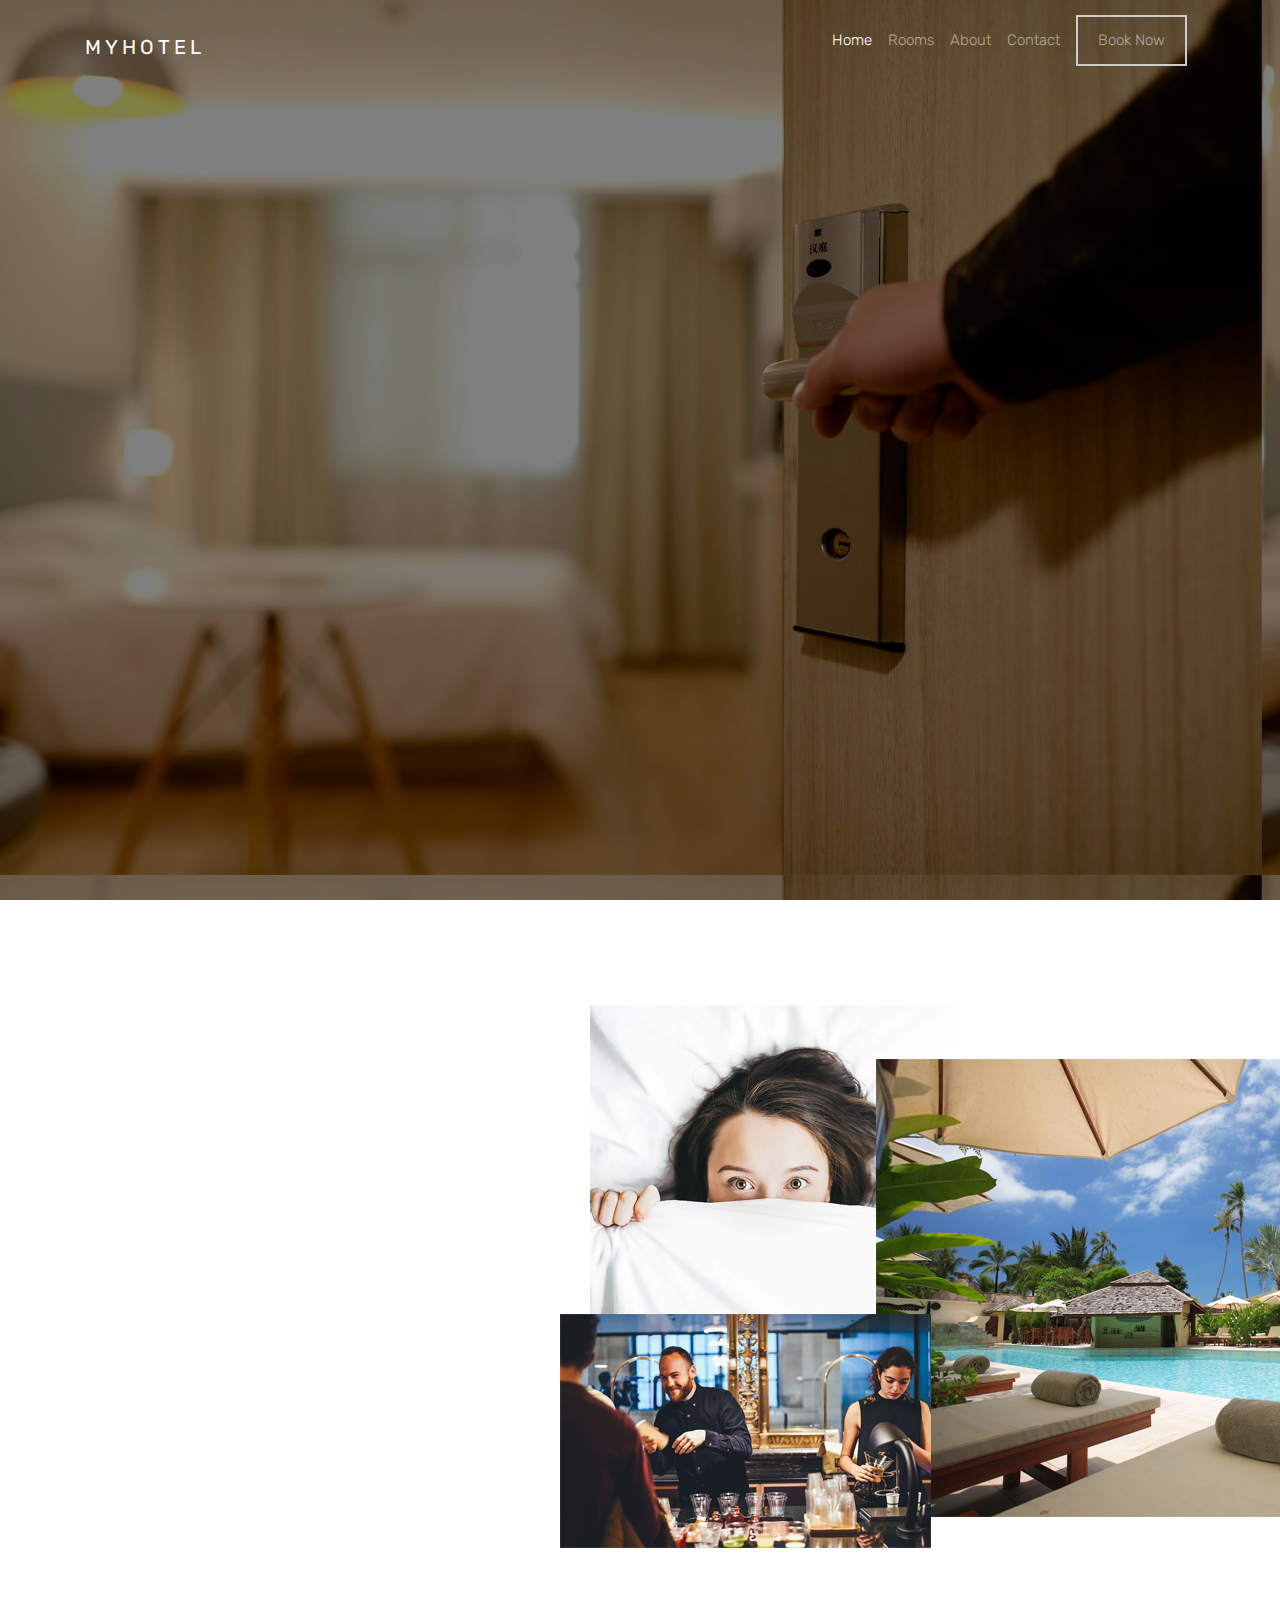
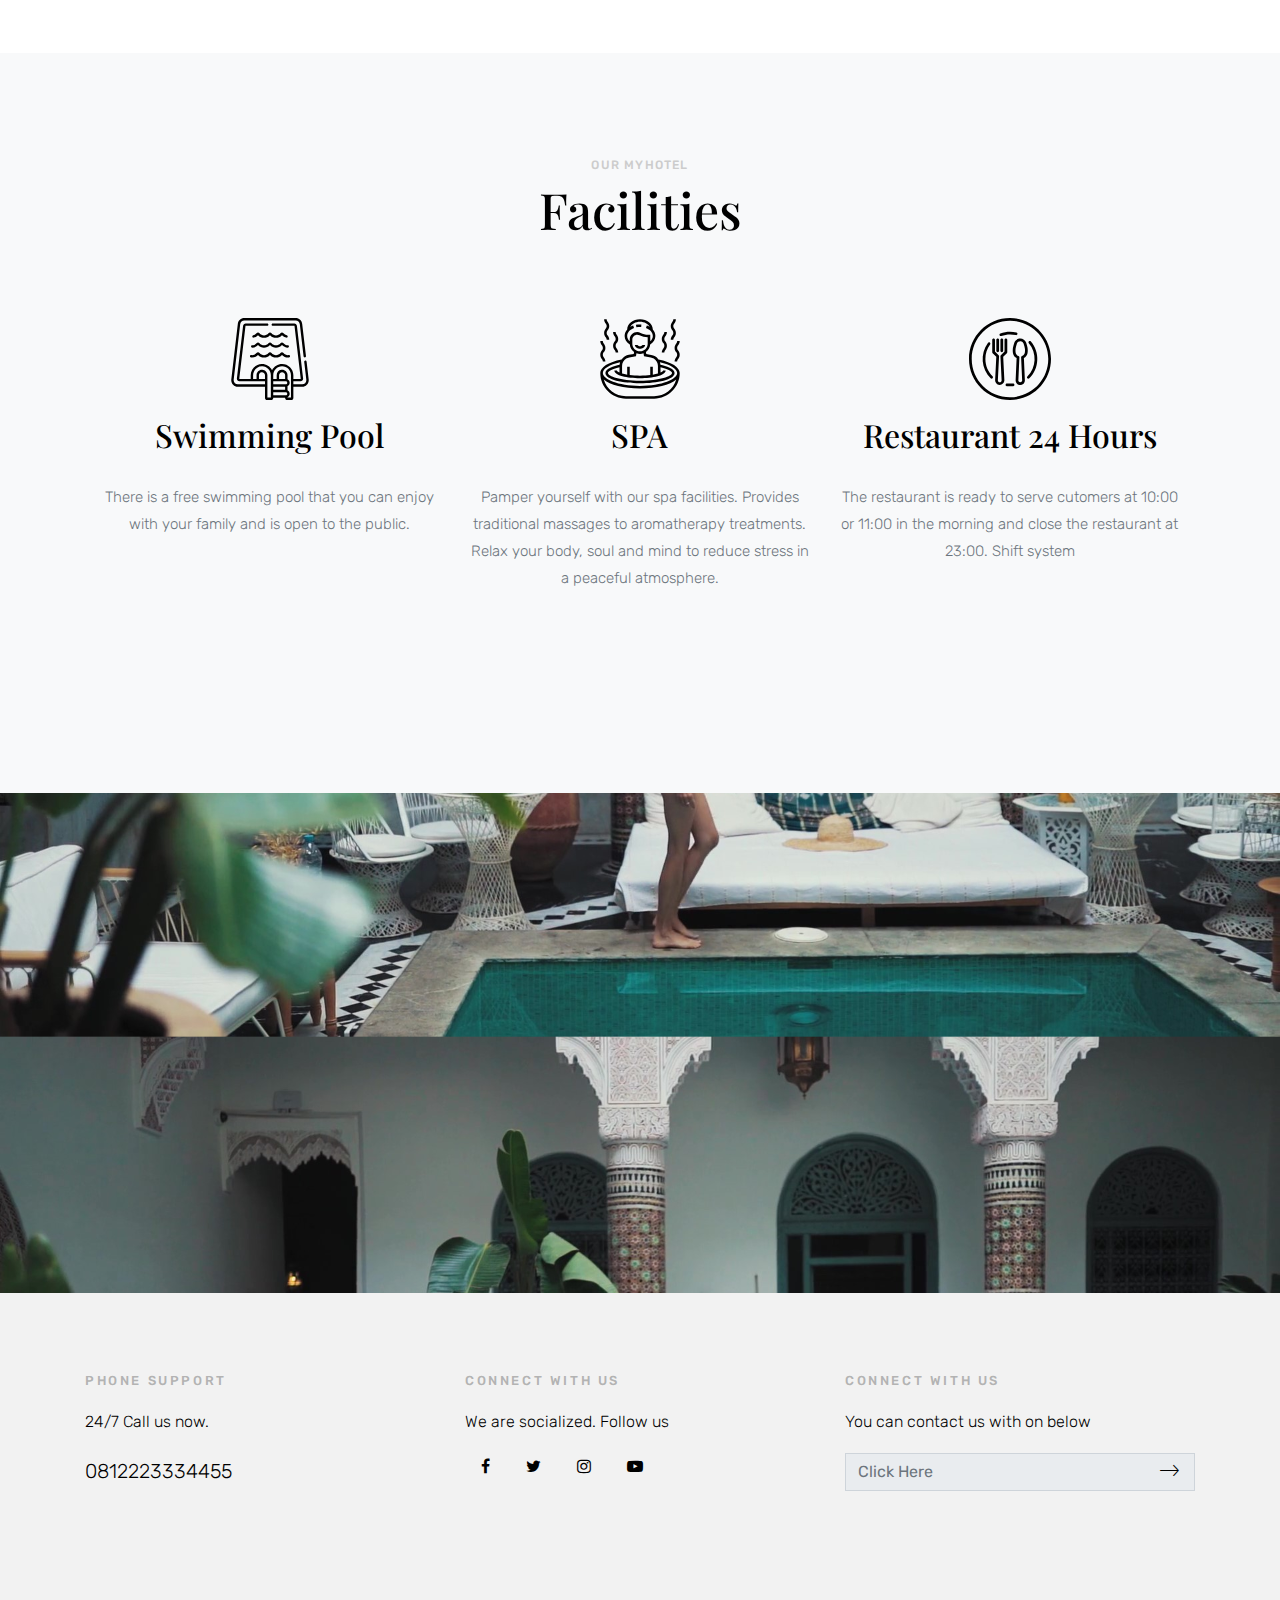
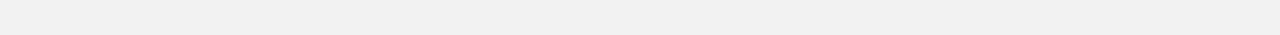
<file: index.html>
<!doctype html>
<html lang="en">
  <head>
    <title>MyHotel</title>
    <meta charset="utf-8">
    <meta name="viewport" content="width=device-width, initial-scale=1, shrink-to-fit=no">
	<link rel="icon" href="images/iconH.png">

    <link href="https://fonts.googleapis.com/css?family=Playfair+Display:400,700,900|Rubik:300,400,700" rel="stylesheet">

    <link rel="stylesheet" href="css/bootstrap.css">
    <link rel="stylesheet" href="css/animate.css">
    <link rel="stylesheet" href="css/owl.carousel.min.css">

    <link rel="stylesheet" href="fonts/ionicons/css/ionicons.min.css">
    <link rel="stylesheet" href="fonts/fontawesome/css/font-awesome.min.css">
    <link rel="stylesheet" href="css/magnific-popup.css">

    <!-- Theme Style -->
    <link rel="stylesheet" href="css/style.css">
  </head>
  <body>
    
    <header role="banner">
     
      <nav class="navbar navbar-expand-md navbar-dark bg-light">
        <div class="container">
          <a class="navbar-brand" href="index.html">MyHotel</a>
          <button class="navbar-toggler" type="button" data-toggle="collapse" data-target="#navbarsExample05" aria-controls="navbarsExample05" aria-expanded="false" aria-label="Toggle navigation">
            <span class="navbar-toggler-icon"></span>
          </button>

          <div class="collapse navbar-collapse navbar-light" id="navbarsExample05">
            <ul class="navbar-nav ml-auto pl-lg-5 pl-0">
              <li class="nav-item">
                <a class="nav-link active" href="index.html">Home</a>
              </li>
              <li class="nav-item ">
				<a class="nav-link" href="rooms.html">Rooms</a>
              </li>             
              <li class="nav-item">
                <a class="nav-link" href="about.html">About</a>
              </li>
              <li class="nav-item">
                <a class="nav-link" href="contact.html">Contact</a>
              </li>

               <li class="nav-item cta">
                <a class="nav-link" href="booknow.html"><span>Book Now</span></a>
              </li>
            </ul>
            
          </div>
        </div>
      </nav>
    </header>
    <!-- END header -->

    <section class="site-hero overlay" data-stellar-background-ratio="0.5" style="background-image: url(images/big_image_1.jpg);">
      <div class="container">
        <div class="row align-items-center site-hero-inner justify-content-center">
          <div class="col-md-12 text-center">

            <div class="mb-5 element-animate">
              <h1>Welcome To MyHotel</h1>
              <p>Discover our world's #1 Luxury Room For VIP.</p>
              <p><a href="booknow.html" class="btn btn-primary">Book Now</a></p>
            </div>

          </div>
        </div>
      </div>
    </section>
    <!-- END section -->

    <section class="site-section">
      <div class="container">
        <div class="row align-items-center">
          <div class="col-md-4">
            <div class="heading-wrap text-center element-animate">
              <h4 class="sub-heading">Stay with MyHotel</h4>
              <h2 class="heading">Stay and Enjoy</h2>
              <p class="mb-5">Myhotel is a hotel with selected services and the winner of the Most Popular Economical Hotels in Indonesia. With an attractive design combined with splashes of fresh colors. With spa facilities, restaurants and pool  that you can enjoy.</p>
              <p><a href="about.html" class="btn btn-primary btn-sm">More About Us</a></p>
            </div>
          </div>
          <div class="col-md-1"></div>
          <div class="col-md-7">
            <img src="images/f_img_1.png" alt="Image placeholder" class="img-md-fluid">
          </div>
        </div>
      </div>
    </section>
    <!-- END section -->

    <section class="site-section bg-light">
      <div class="container">
        <div class="row mb-5">
          <div class="col-md-12 heading-wrap text-center">
            <h4 class="sub-heading">Our MyHotel</h4>
              <h2 class="heading">Facilities</h2>
          </div>
        </div>
       
		<div class="container">
			<div class="row">
				
				<!-- Icon Box -->
				<div class="col-lg-4 icon_box_col">
					<div class="icon_box d-flex flex-column align-items-center justify-content-start text-center">
						<div class="icon_box_icon"><img src="images/pool.svg" class="svg" alt="not found"></div>
						<div class="icon_box_title"><h2>Swimming Pool</h2></div>
						<div class="icon_box_text">
							<p>There is a free swimming pool that you can enjoy with your family and is open to the public.</p>
						</div>
					</div>
				</div>

				<!-- Icon Box -->
				<div class="col-lg-4 icon_box_col">
					<div class="icon_box d-flex flex-column align-items-center justify-content-start text-center">
						<div class="icon_box_icon"><img src="images/spa.svg" class="svg" alt="not found"></div>
						<div class="icon_box_title"><h2>SPA</h2></div>
						<div class="icon_box_text">
							<p>Pamper yourself with our spa facilities. Provides traditional massages to aromatherapy treatments. Relax your body, soul and mind to reduce stress in a peaceful atmosphere.</p>
						</div>
					</div>
				</div>

				<!-- Icon Box -->
				<div class="col-lg-4 icon_box_col">
					<div class="icon_box d-flex flex-column align-items-center justify-content-start text-center">
						<div class="icon_box_icon"><img src="images/dish.svg" class="svg" alt="not found"></div>
						<div class="icon_box_title"><h2>Restaurant 24 Hours</h2></div>
						<div class="icon_box_text">
							<p>The restaurant is ready to serve cutomers at 10:00 or 11:00 in the morning and close the restaurant at 23:00. Shift system</p>
						</div>
					</div>
				</div>

			</div>
		</div>
	
      </div>
    </section>

   
    
    <section class="section-cover" data-stellar-background-ratio="0.5" style="background-image: url(images/ok.jpg);">
      <div class="container">
        <div class="row justify-content-center align-items-center intro">
          <div class="col-md-9 text-center element-animate">
            <h2>Relax and Enjoy your Holiday</h2>
            <p class="lead mb-5">MY HOTEL is an unforgettable hotel for you, a beautiful and comfortable hotel for those of you who want to take a vacation</p>
            <div class="btn-play-wrap"><a href="video.mp4" class="btn-play popup-vimeo "><span class="ion-ios-play"></span></a></div>
          </div>
        </div>
      </div>
    </section>
    <!-- END section -->
    

    <!-- END section -->
   
    <footer class="site-footer">
      <div class="container">
        <div class="row mb-5">
          <div class="col-md-4">
            <h3>Phone Support</h3>
            <p>24/7 Call us now.</p>
            <p class="lead"><a href="tel://">0812223334455</a></p>
          </div>
          <div class="col-md-4">
            <h3>Connect With Us</h3>
            <p>We are socialized. Follow us</p>
            <p>
              <a href="https://www.facebook.com/" class="pl-0 p-3"><span class="fa fa-facebook"></span></a>
              <a href="https://twitter.com/" class="p-3"><span class="fa fa-twitter"></span></a>
              <a href="https://instagram.com/" class="p-3"><span class="fa fa-instagram"></span></a>            
              <a href="https://www.youtube.com/" class="p-3"><span class="fa fa-youtube-play"></span></a>
            </p>
          </div>
          <div class="col-md-4">
            <h3>Connect With Us</h3>
            <p>You can contact us with on below</p>
            <form action="contact.html" class="subscribe">
              <div class="form-group">
                <button type="submit"><span class="ion-ios-arrow-thin-right"></span></button>
                <input type="email" class="form-control" placeholder="Click Here" readonly>
              </div>
              
            </form>
          </div>
        </div>
       
      </div>
    </footer>
    <!-- END footer -->
    
    <!-- loader -->
    <div id="loader" class="show fullscreen"><svg class="circular" width="48px" height="48px"><circle class="path-bg" cx="24" cy="24" r="22" fill="none" stroke-width="4" stroke="#eeeeee"/><circle class="path" cx="24" cy="24" r="22" fill="none" stroke-width="4" stroke-miterlimit="10" stroke="#f4b214"/></svg></div>

    <script src="js/jquery-3.2.1.min.js"></script>
    <script src="js/jquery-migrate-3.0.0.js"></script>
    <script src="js/popper.min.js"></script>
    <script src="js/bootstrap.min.js"></script>
    <script src="js/owl.carousel.min.js"></script>
    <script src="js/jquery.waypoints.min.js"></script>
    <script src="js/jquery.stellar.min.js"></script>

    <script src="js/jquery.magnific-popup.min.js"></script>
    <script src="js/magnific-popup-options.js"></script>

    <script src="js/main.js"></script>
	
  </body>
</html>
</file>
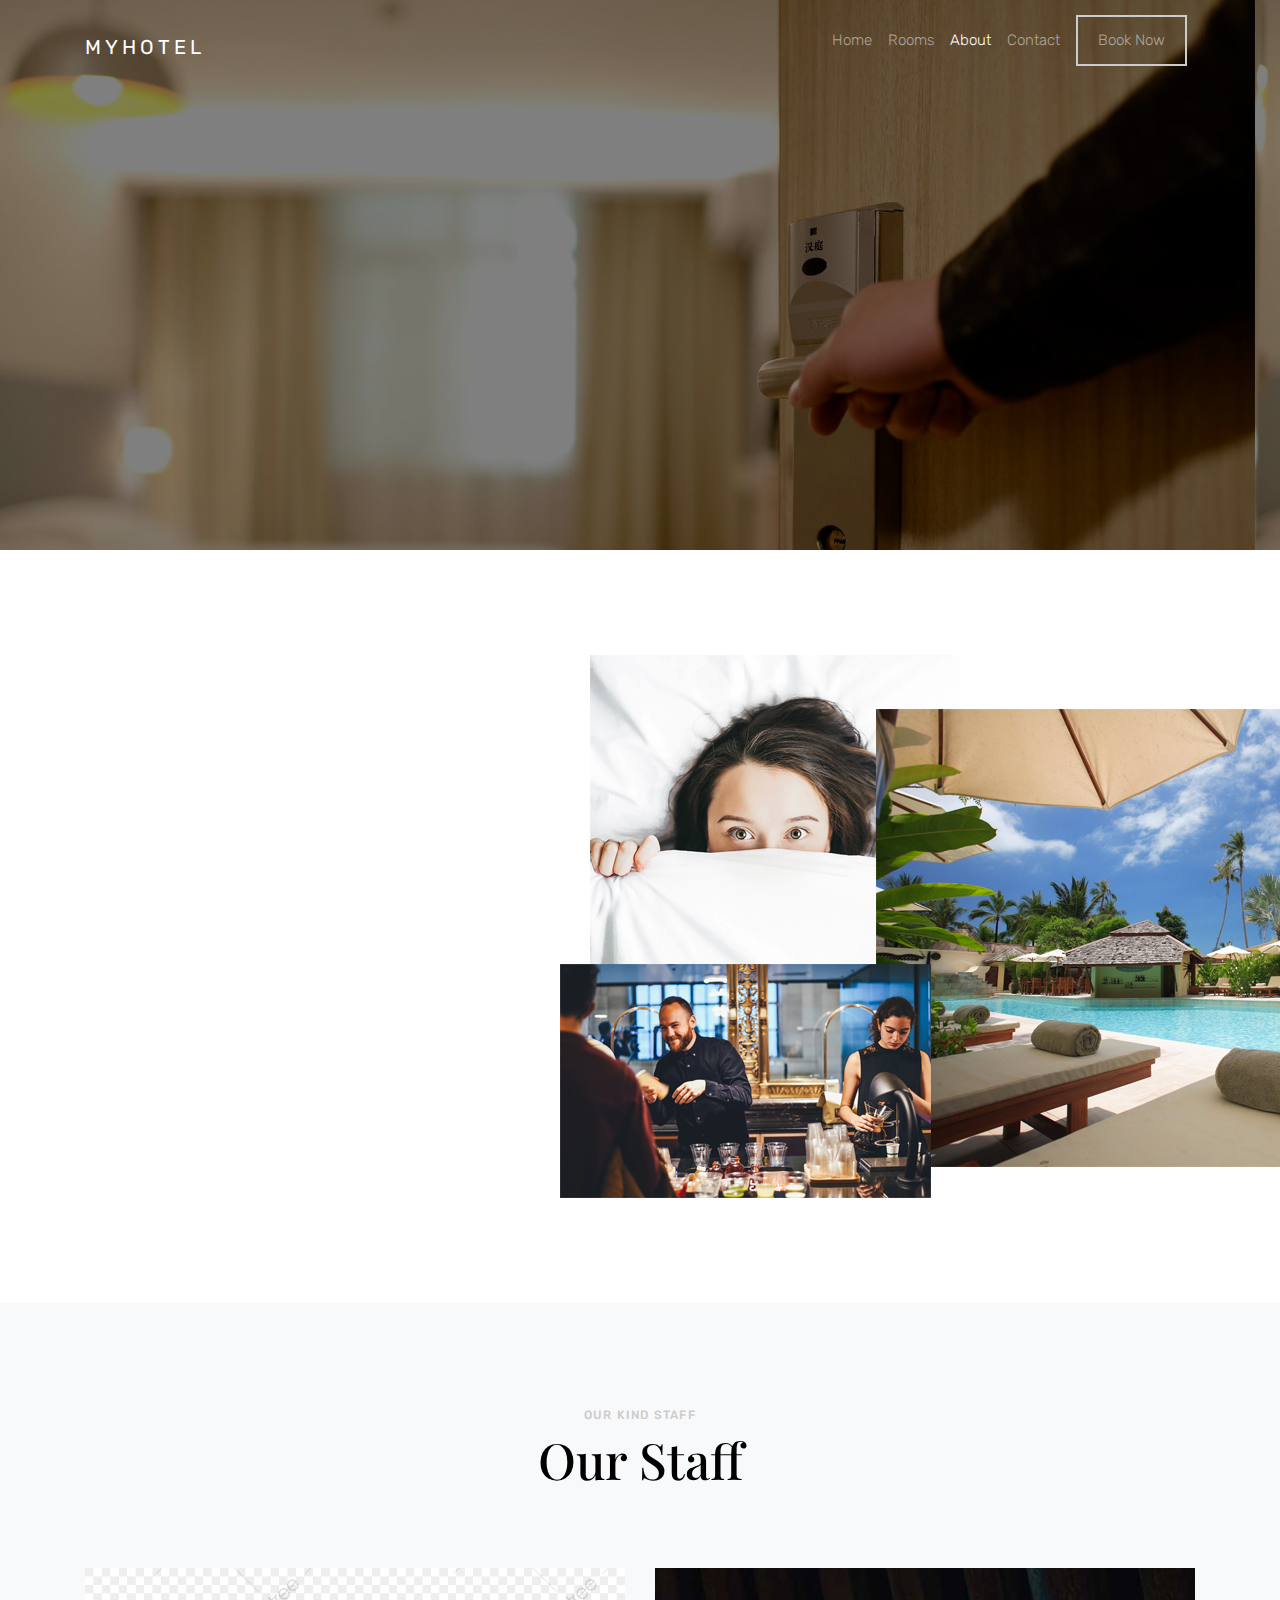
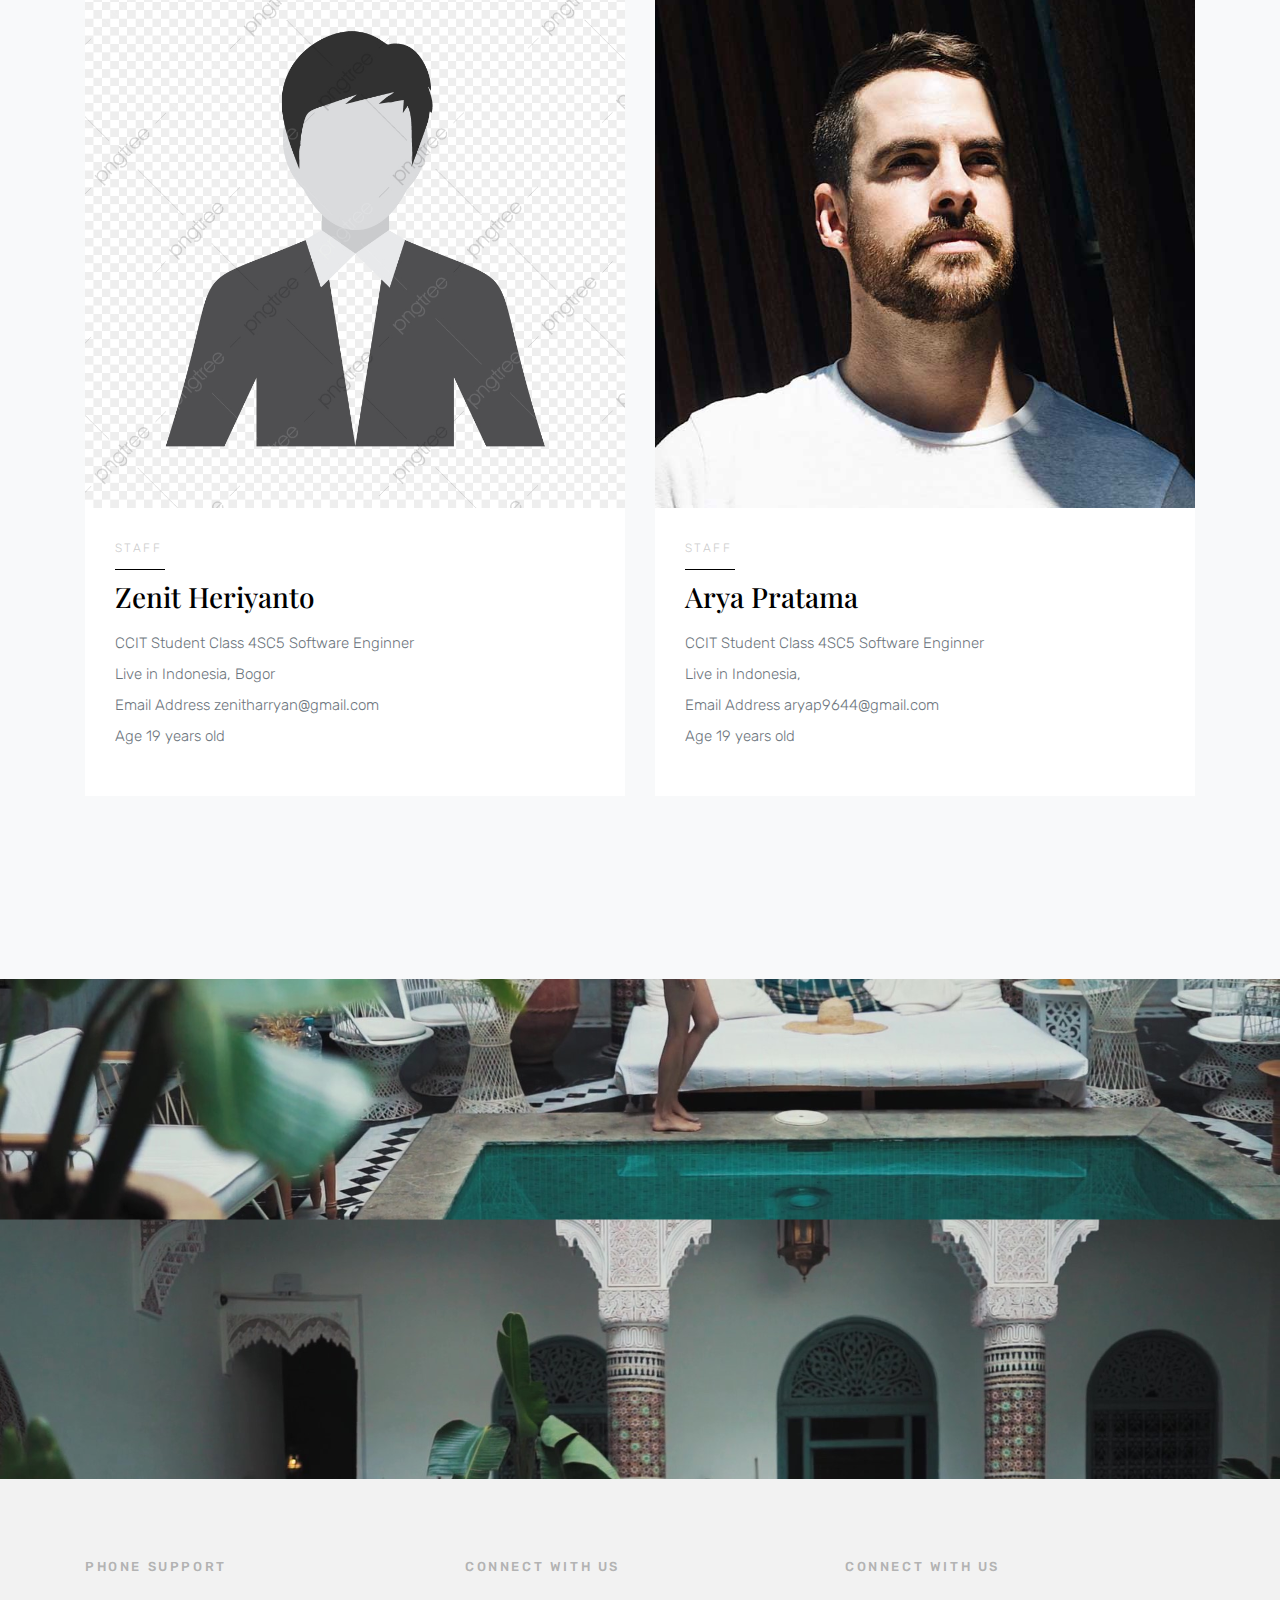
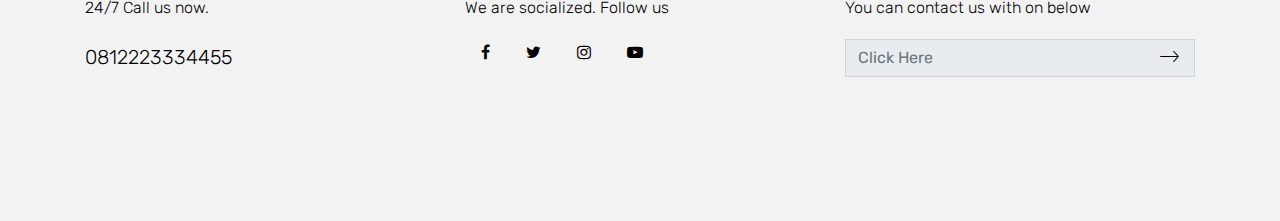
<file: about.html>
<!doctype html>
<html lang="en">
  <head>
    <title>MyHotel</title>
    <meta charset="utf-8">
    <meta name="viewport" content="width=device-width, initial-scale=1, shrink-to-fit=no">
	<link rel="icon" href="images/iconH.png">

    <link href="https://fonts.googleapis.com/css?family=Playfair+Display:400,700,900|Rubik:300,400,700" rel="stylesheet">

    <link rel="stylesheet" href="css/bootstrap.css">
    <link rel="stylesheet" href="css/animate.css">
    <link rel="stylesheet" href="css/owl.carousel.min.css">

    <link rel="stylesheet" href="fonts/ionicons/css/ionicons.min.css">
    <link rel="stylesheet" href="fonts/fontawesome/css/font-awesome.min.css">
    <link rel="stylesheet" href="css/magnific-popup.css">

    <!-- Theme Style -->
    <link rel="stylesheet" href="css/style.css">
  </head>
  <body>
    
    <header role="banner">
     
      <nav class="navbar navbar-expand-md navbar-dark bg-light">
        <div class="container">
          <a class="navbar-brand" href="index.html">MyHotel</a>
          <button class="navbar-toggler" type="button" data-toggle="collapse" data-target="#navbarsExample05" aria-controls="navbarsExample05" aria-expanded="false" aria-label="Toggle navigation">
            <span class="navbar-toggler-icon"></span>
          </button>

          <div class="collapse navbar-collapse navbar-light" id="navbarsExample05">
            <ul class="navbar-nav ml-auto pl-lg-5 pl-0">
              <li class="nav-item">
                <a class="nav-link" href="index.html">Home</a>
              </li>
             <li class="nav-item ">
				<a class="nav-link" href="rooms.html">Rooms</a>
              </li>          
              <li class="nav-item">
                <a class="nav-link active" href="about.html">About</a>
              </li>
              <li class="nav-item">
                <a class="nav-link" href="contact.html">Contact</a>
              </li>

               <li class="nav-item cta">
                <a class="nav-link" href="booknow.html"><span>Book Now</span></a>
              </li>
            </ul>
            
          </div>
        </div>
      </nav>
    </header>
    <!-- END header -->

    <section class="site-hero site-hero-innerpage overlay" data-stellar-background-ratio="0.5" style="background-image: url(images/big_image_1.jpg);">
      <div class="container">
        <div class="row align-items-center site-hero-inner justify-content-center">
          <div class="col-md-12 text-center">

            <div class="mb-5 element-animate">
              <h1>About Luxury Hotel</h1>
              <p>Discover our world's #1 Luxury Room For VIP.</p>
            </div>

          </div>
        </div>
      </div>
    </section>
    <!-- END section -->

    <section class="site-section">
      <div class="container">
        <div class="row align-items-center">
          <div class="col-md-4">
            <div class="heading-wrap  element-animate">
              <h4 class="sub-heading">Stay with MyHotel</h4>
              <h2 class="heading">About Us</h2>
              <p class="">A fun, fresh, & friendly hotel brand - which turns out to be different and a favorite choice for tourists. MyHotel is a hotel with friendly service, imaginative design and style, prioritizing functionality, and economical Welcoming you in Indonesia</p>

              <p>MyHotel offers comfortable accommodation and hospitality at your favorite destination.</p>

              <p>My Hotel is your best choice for those of you who want to have a vacation and an excursion.</p>

            </div>
          </div>
          <div class="col-md-1"></div>
          <div class="col-md-7">
            <img src="images/f_img_1.png" alt="Image placeholder" class="img-md-fluid">
          </div>
        </div>
      </div>
    </section>
    <!-- END section -->


   
   
    
    <section class="site-section bg-light">
      <div class="container">
        <div class="row mb-5">
          <div class="col-md-12 heading-wrap text-center">
            <h4 class="sub-heading">Our Kind Staff</h4>
              <h2 class="heading">Our Staff</h2>
          </div>
        </div>
        <div class="row ">
          <div class="col-md-6 mb-5">
            <div class="post-entry">
              <img src="images/ze3.jpg" alt="Image placeholder" class="img-fluid">
              <div class="body-text">
                <div class="category">Staff</div>
                <h3 id="ok1" class="mb-3"><a href="#"></a></h3>
                <p id="ok3" class="mb-1"></p>
				<p id="livez" class="mb-1"></p>
				<p id="ez" class="mb-1"></p>	
				<p id="age1"></p>
              </div>
            </div>
          </div>
          <div class="col-md-6 mb-5">
            <div class="post-entry">
              <img src="images/person_2.jpg" alt="Image placeholder" class="img-fluid">
              <div class="body-text">
                <div class="category">Staff</div>
                <h3 id="ok2" class="mb-3"><a href="#"></a></h3>
                <p id="ok4" class="mb-1"></p>
				<p id="liveya" class="mb-1"></p>
				<p id="eya" class="mb-1"></p>	
				<p id="age2"></p>				
              </div>
            </div>
          </div>
          
        </div>
      </div>
    </section>
    <!-- END section -->

    <section class="section-cover" data-stellar-background-ratio="0.5" style="background-image: url(images/ok.jpg);">
      <div class="container">
        <div class="row justify-content-center align-items-center intro">
          <div class="col-md-9 text-center element-animate">
            <h2>Relax and Enjoy your Holiday</h2>
            <p class="lead mb-5">MY HOTEL is an unforgettable hotel for you, a beautiful and comfortable hotel for those of you who want to take a vacation</p>
            <div class="btn-play-wrap"><a href="video.mp4" class="btn-play popup-vimeo "><span class="ion-ios-play"></span></a></div>
          </div>
        </div>
      </div>
    </section>
    <!-- END section -->
   
    <footer class="site-footer">
      <div class="container">
        <div class="row mb-5">
          <div class="col-md-4">
            <h3>Phone Support</h3>
            <p>24/7 Call us now.</p>
            <p class="lead"><a href="tel://">0812223334455</a></p>
          </div>
          <div class="col-md-4">
            <h3>Connect With Us</h3>
            <p>We are socialized. Follow us</p>
            <p>
             <a href="https://www.facebook.com/" class="pl-0 p-3"><span class="fa fa-facebook"></span></a>
              <a href="https://twitter.com/" class="p-3"><span class="fa fa-twitter"></span></a>
              <a href="https://instagram.com/" class="p-3"><span class="fa fa-instagram"></span></a>            
              <a href="https://www.youtube.com/" class="p-3"><span class="fa fa-youtube-play"></span></a>
            </p>
          </div>
          <div class="col-md-4">
            <h3>Connect With Us</h3>
            <p>You can contact us with on below</p>
            <form action="contact.html" class="subscribe">
              <div class="form-group">
                <button type="submit"><span class="ion-ios-arrow-thin-right"></span></button>
                <input type="email" class="form-control" placeholder="Click Here" readonly>
              </div>
              
            </form>
          </div>
        </div>
        
      </div>
    </footer>
    <!-- END footer -->
    
    <!-- loader -->
    <div id="loader" class="show fullscreen"><svg class="circular" width="48px" height="48px"><circle class="path-bg" cx="24" cy="24" r="22" fill="none" stroke-width="4" stroke="#eeeeee"/><circle class="path" cx="24" cy="24" r="22" fill="none" stroke-width="4" stroke-miterlimit="10" stroke="#f4b214"/></svg></div>

    <script src="js/jquery-3.2.1.min.js"></script>
    <script src="js/jquery-migrate-3.0.0.js"></script>
    <script src="js/popper.min.js"></script>
    <script src="js/bootstrap.min.js"></script>
    <script src="js/owl.carousel.min.js"></script>
    <script src="js/jquery.waypoints.min.js"></script>
    <script src="js/jquery.stellar.min.js"></script>

    <script src="js/jquery.magnific-popup.min.js"></script>
    <script src="js/magnific-popup-options.js"></script>

    <script src="js/main.js"></script>
	
	<!-- ga pake external file json
<script>
var text = '{"data":[' +
	'{"firstName":"Zenit","lastName":"Heriyanto" },' +
	'{"firstName":"Arya ","lastName":"Pratama" },' +
	'{"first":"CCIT Student Class 4SC5,","last":"Software Enginner" }]}';
obj = JSON.parse(text);
document.getElementById("ok1").innerHTML =
	obj.data[0].firstName + " " + obj.data[0].lastName;
	document.getElementById("ok2").innerHTML =
	obj.data[1].firstName + " " + obj.data[1].lastName;
	document.getElementById("ok3").innerHTML =
	obj.data[2].first + " " + obj.data[2].last;
	document.getElementById("ok4").innerHTML =
	obj.data[2].first + " " + obj.data[2].last;
</script>
  -->
  
  <!--External Dibawah  -->
<script>
		
  $.getJSON('data.json', function(data) {
  
		document.getElementById("ok1").innerHTML = data.data[0].firstName + " " + data.data[0].lastName ;
        document.getElementById("ok2").innerHTML =data.data[1].firstName + " " + data.data[1].lastName;
		document.getElementById("ok3").innerHTML = data.data[2].kelas + " " + data.data[2].program ;
        document.getElementById("ok4").innerHTML =data.data[2].kelas + " " + data.data[2].program;
		document.getElementById("livez").innerHTML = data.data[2].tempat + " " + data.data[2].zentempat ;
        document.getElementById("liveya").innerHTML =data.data[2].tempat + " " + data.data[2].aryatempat;
		document.getElementById("ez").innerHTML = data.data[2].email + " " + data.data[2].emailz;
        document.getElementById("eya").innerHTML =data.data[2].email + " " + data.data[2].emaily;
		document.getElementById("age1").innerHTML = data.data[2].age  ;
        document.getElementById("age2").innerHTML =data.data[2].age ;
  });
    </script>
  </body>
</html>
</file>
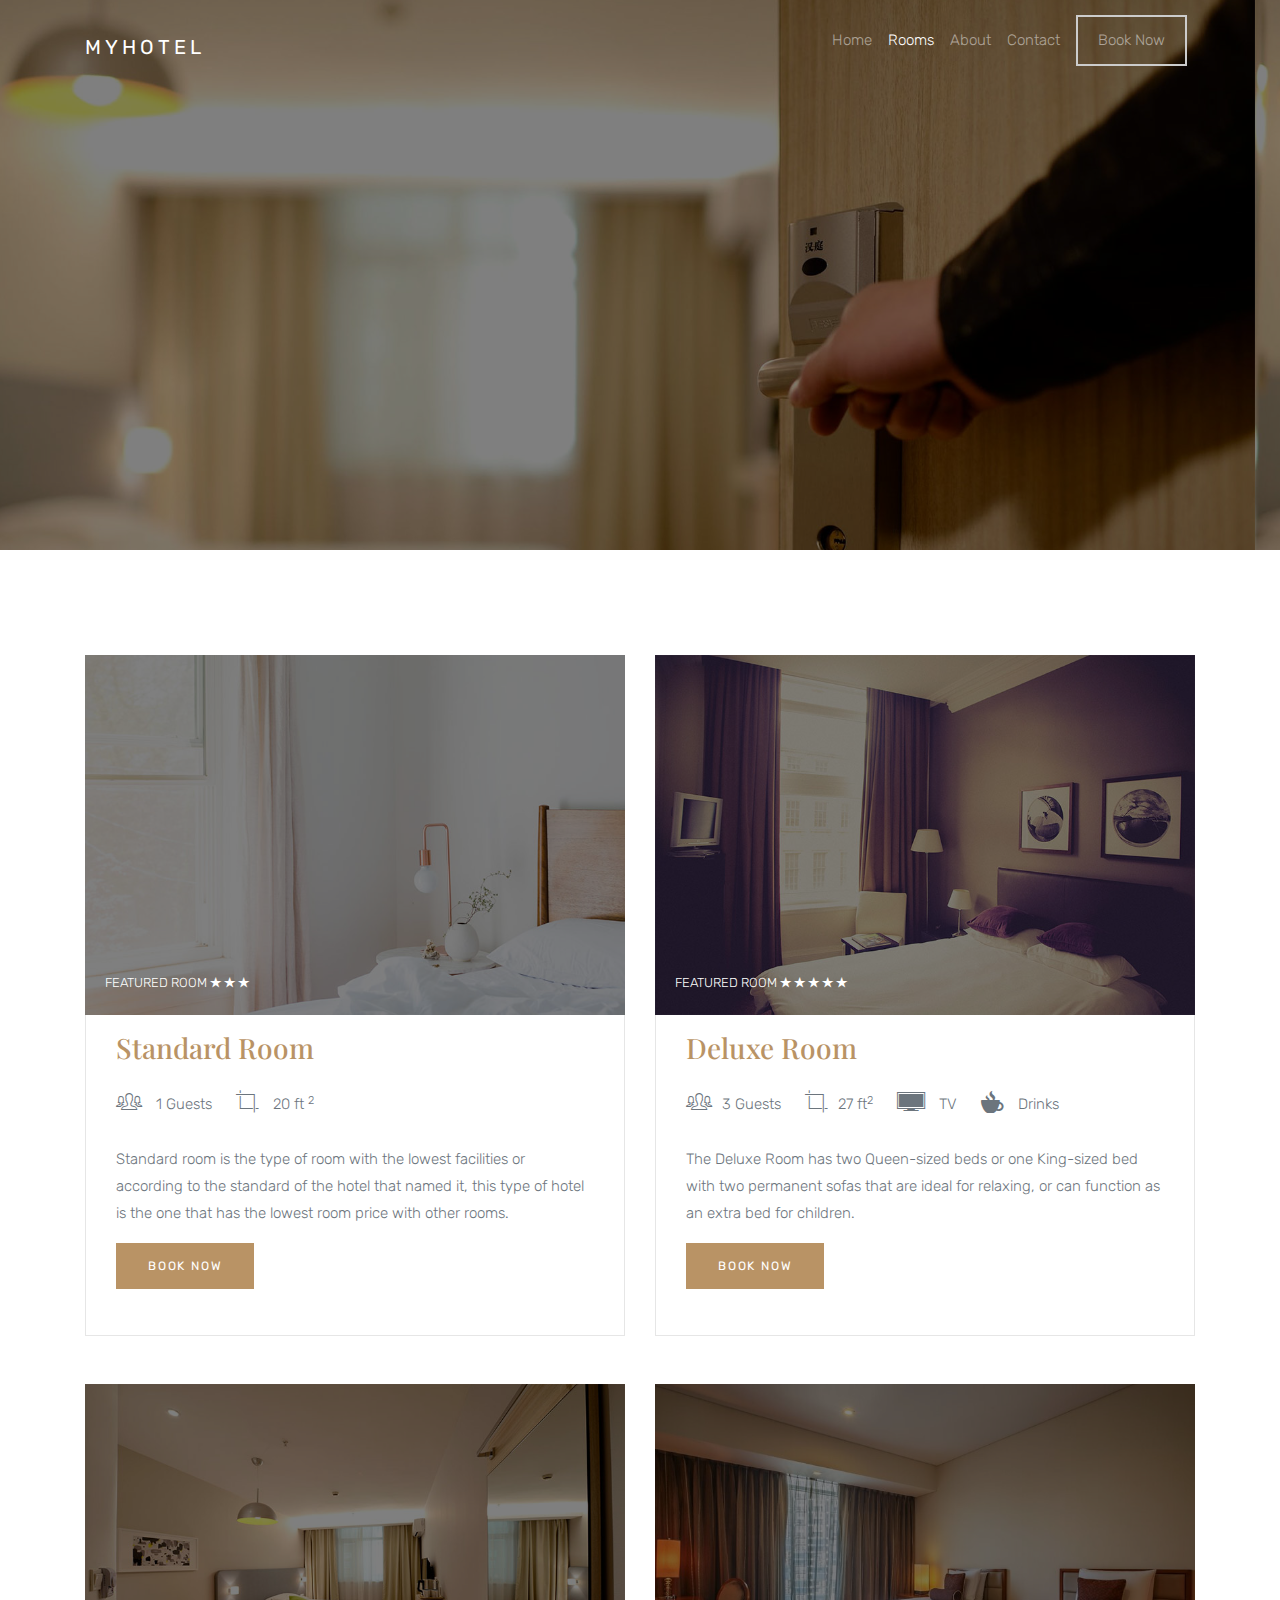
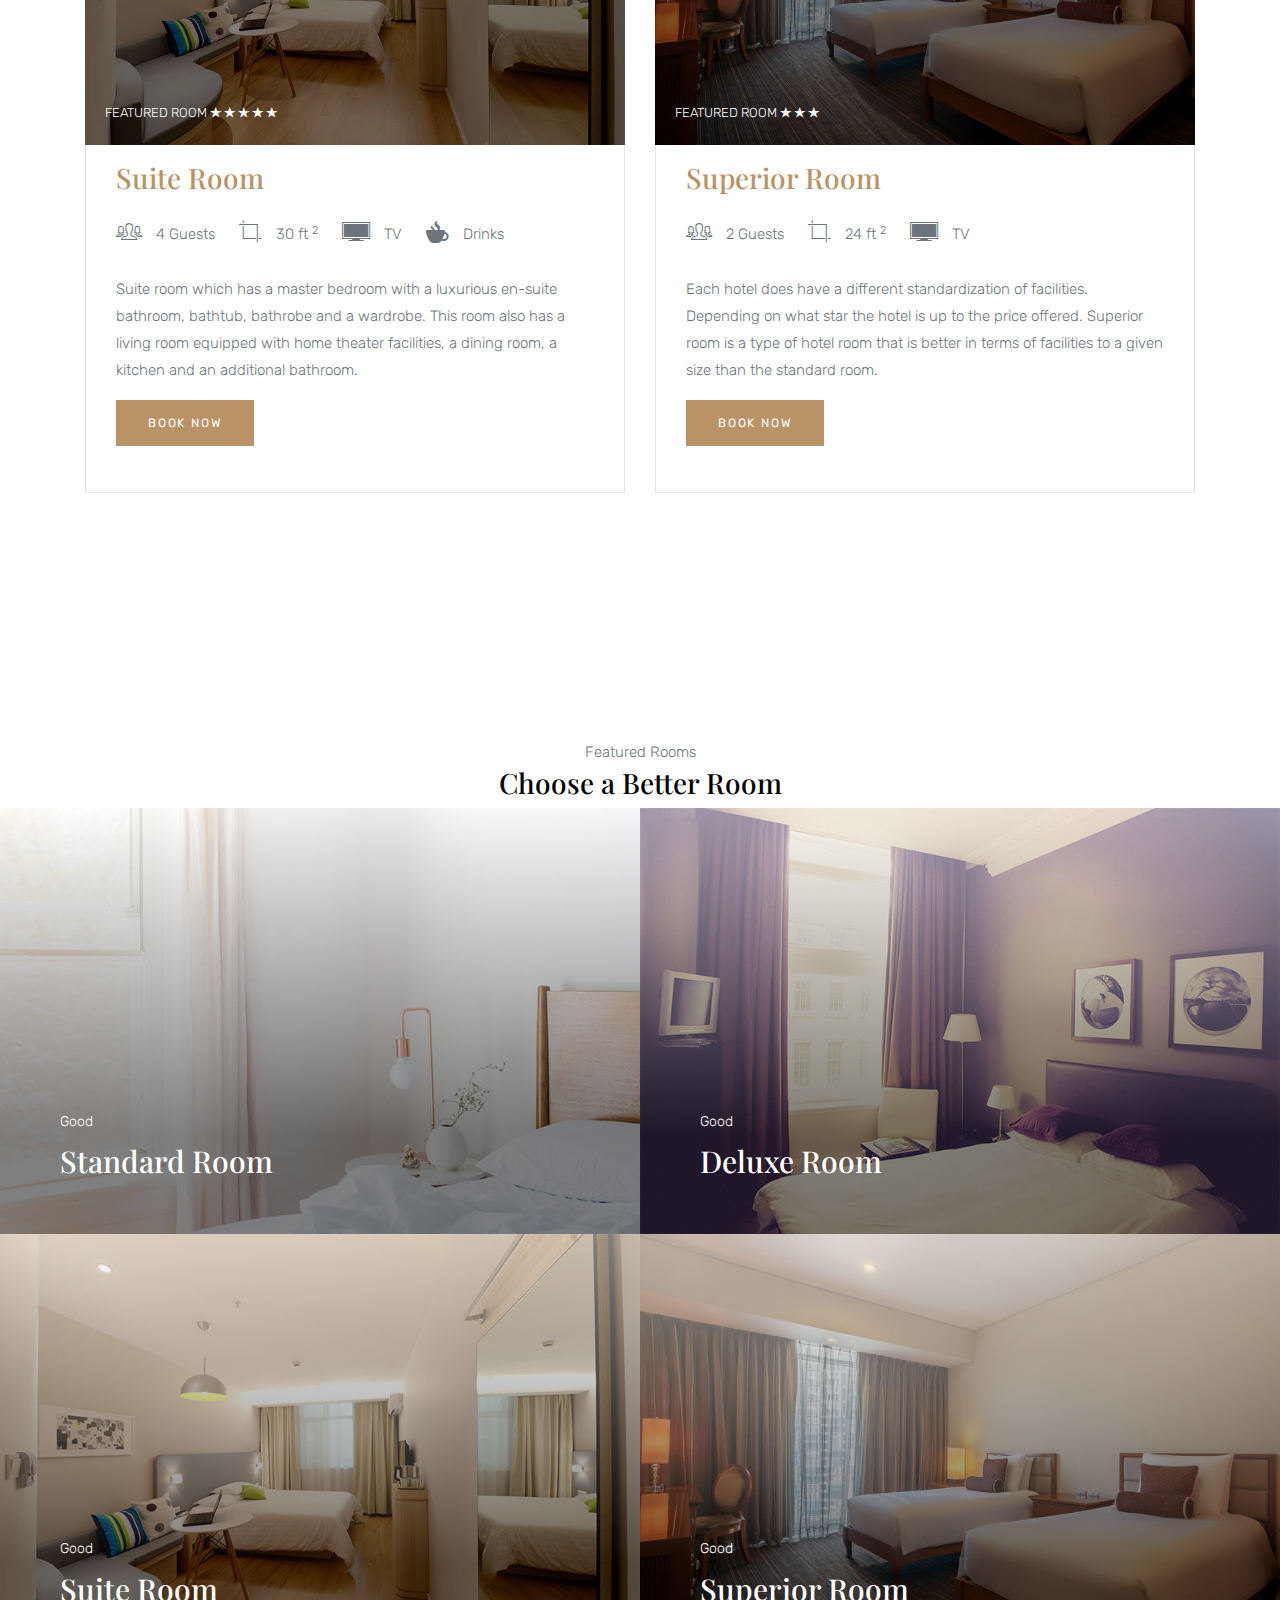
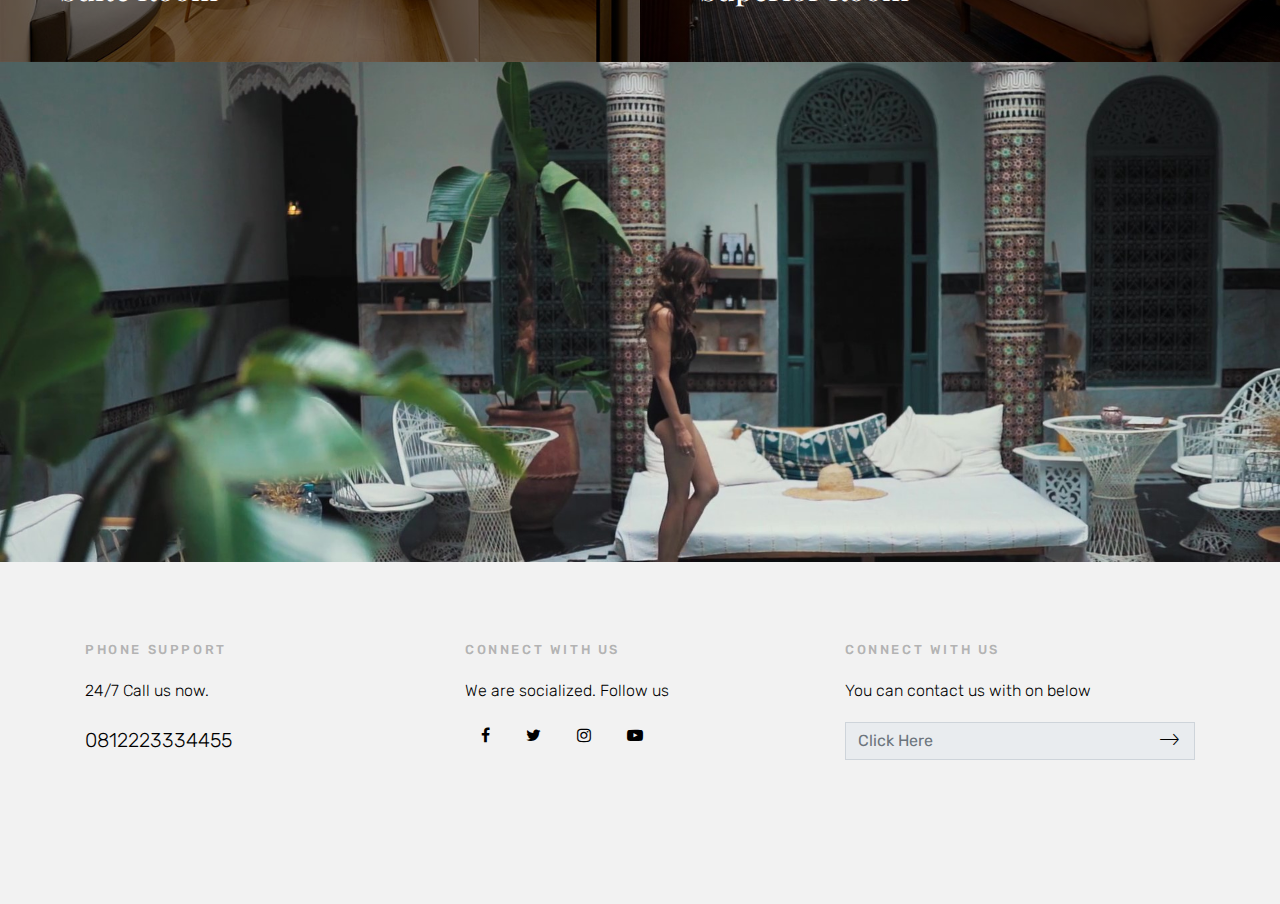
<file: rooms.html>
<!doctype html>
<html lang="en">
  <head>
    <title>MyHotel</title>
    <meta charset="utf-8">
    <meta name="viewport" content="width=device-width, initial-scale=1, shrink-to-fit=no">
	<link rel="icon" href="images/iconH.png">

    <link href="https://fonts.googleapis.com/css?family=Playfair+Display:400,700,900|Rubik:300,400,700" rel="stylesheet">

    <link rel="stylesheet" href="css/bootstrap.css">
    <link rel="stylesheet" href="css/animate.css">
    <link rel="stylesheet" href="css/owl.carousel.min.css">

    <link rel="stylesheet" href="fonts/ionicons/css/ionicons.min.css">
	<link rel="stylesheet" href="fonts/ionicons/css/ionicons.css">
    <link rel="stylesheet" href="fonts/fontawesome/css/font-awesome.min.css">
    <link rel="stylesheet" href="css/magnific-popup.css">
	
	<link rel="stylesheet" href="css/themify-icons.css">
	<link rel="stylesheet" href="css/nice-select.css">
    <link rel="stylesheet" href="css/flaticon.css">
    <link rel="stylesheet" href="css/gijgo.css">
	<link rel="stylesheet" href="css/slicknav.css">
    <!-- Theme Style -->
    <link rel="stylesheet" href="css/style.css">
  </head>
  <body>
    
    <header role="banner">
     
      <nav class="navbar navbar-expand-md navbar-dark bg-light">
        <div class="container">
          <a class="navbar-brand" href="index.html">MyHotel</a>
          <button class="navbar-toggler" type="button" data-toggle="collapse" data-target="#navbarsExample05" aria-controls="navbarsExample05" aria-expanded="false" aria-label="Toggle navigation">
            <span class="navbar-toggler-icon"></span>
          </button>

          <div class="collapse navbar-collapse navbar-light" id="navbarsExample05">
            <ul class="navbar-nav ml-auto pl-lg-5 pl-0">
              <li class="nav-item">
                <a class="nav-link" href="index.html">Home</a>
              </li>
              <li class="nav-item ">
				<a class="nav-link active" href="rooms.html">Rooms</a>
              </li>            
              <li class="nav-item">
                <a class="nav-link " href="about.html">About</a>
              </li>
              <li class="nav-item">
                <a class="nav-link" href="contact.html">Contact</a>
              </li>

               <li class="nav-item cta">
                <a class="nav-link" href="booknow.html"><span>Book Now</span></a>
              </li>
            </ul>
            
          </div>
        </div>
      </nav>
    </header>
    <!-- END header -->



    <section class="site-hero site-hero-innerpage overlay" data-stellar-background-ratio="0.5" style="background-image: url(images/big_image_1.jpg);">
      <div class="container">
        <div class="row align-items-center site-hero-inner justify-content-center">
          <div class="col-md-12 text-center">

            <div class="mb-5 element-animate">
              <h1>Our Rooms</h1>
              <p>Discover our world's #1 Luxury Room For VIP.</p>
            </div>

          </div>
        </div>
      </div>
    </section>
    <!-- END section -->


    <section class="site-section">
      <div class="container">
        <div class="row">
          <div class="col-md-6 mb-5">
            <div class="media d-block room mb-0">
              <figure>
                <img src="images/img_2.jpg" alt="Generic placeholder image" class="img-fluid">
                <div class="overlap-text">
                  <span>
                    Featured Room 
                    <span class="ion-ios-star"></span>
                    <span class="ion-ios-star"></span>
                    <span class="ion-ios-star"></span>
                  </span>
                </div>
              </figure>
              <div class="media-body">
                <h3 class="mt-0" id="room1"><a href="#" >Standard Room</a></h3>
                <ul class="room-specs">
                  <li><span class="ion-ios-people-outline"></span> 1 Guests</li>
                  <li><span class="ion-ios-crop"></span> 20 ft <sup>2</sup></li>				
                </ul>
                <p id="penjelasan1"></p>
                <p><a href="booknow.html" class="btn btn-primary btn-sm">Book Now </a></p>
              </div>
            </div>
          </div>
          <div class="col-md-6 mb-5">
            <div class="media d-block room mb-0">
              <figure>
                <img src="images/img_3.jpg" alt="Generic placeholder image" class="img-fluid">
                <div class="overlap-text">
                  <span>
                    Featured Room 
                    <span class="ion-ios-star"></span>
                    <span class="ion-ios-star"></span>
                    <span class="ion-ios-star"></span>
					<span class="ion-ios-star"></span>
					<span class="ion-ios-star"></span>
                  </span>
                </div>
              </figure>
              <div class="media-body">
                <h3 class="mt-0" id="room2"><a href="#" >Deluxe Room</a></h3>
                <ul class="room-specs">
                  <li id="1"><span class="ion-ios-people-outline"></span>3 Guests</li>
                  <li><span class="ion-ios-crop"></span>27 ft<sup>2</sup></li>				 
				  <li><span class="ion-ios-monitor"></span> TV</li>
				  <li><span class="ion-coffee"></span> Drinks</li>						  
                </ul>
                <p id="penjelasan2"></p>
                <p><a href="booknow.html" class="btn btn-primary btn-sm">Book Now </a></p>
              </div>
            </div>
          </div>
          <div class="col-md-6 mb-5">
            <div class="media d-block room mb-0">
              <figure>
                <img src="images/img_1.jpg" alt="Generic placeholder image" class="img-fluid">
                <div class="overlap-text">
                  <span>
                    Featured Room 
                    <span class="ion-ios-star"></span>
                    <span class="ion-ios-star"></span>
                    <span class="ion-ios-star"></span>
					<span class="ion-ios-star"></span>
					<span class="ion-ios-star"></span>
                  </span>
                </div>
              </figure>
              <div class="media-body">
                <h3 class="mt-0" id="room3"><a href="#" >Suite Room</a></h3>
                <ul class="room-specs">
                  <li><span class="ion-ios-people-outline"></span> 4 Guests</li>
                  <li><span class="ion-ios-crop"></span> 30 ft <sup>2</sup></li>
				  <li><span class="ion-ios-monitor"></span> TV</li>
				  <li><span class="ion-coffee"></span> Drinks</li>	
				  
                </ul>
                <p id="penjelasan3"></p>
                <p><a href="booknow.html" class="btn btn-primary btn-sm">Book Now </a></p>
              </div>
            </div>
          </div>
		  <div class="col-md-6 mb-5">
            <div class="media d-block room mb-0">
              <figure>
                <img src="images/kamar5.jpg" alt="Generic placeholder image" class="img-fluid">
                <div class="overlap-text">
                  <span>
                    Featured Room 
                    <span class="ion-ios-star"></span>
                    <span class="ion-ios-star"></span>
                    <span class="ion-ios-star"></span>
                  </span>
                </div>
              </figure>
              <div class="media-body">
                <h3 class="mt-0" id="room4"><a href="#" >Superior Room</a></h3>
                <ul class="room-specs">
                  <li><span class="ion-ios-people-outline"></span> 2 Guests</li>
                  <li><span class="ion-ios-crop"></span> 24 ft <sup>2</sup></li>
				   <li><span class="ion-ios-monitor"></span> TV</li>
                </ul>
                <p id="penjelasan4"></p>
                <p><a href="booknow.html" class="btn btn-primary btn-sm">Book Now </a></p>
              </div>
            </div>
          </div>
		  
        </div>
      </div>
    </section>
	
	<div class="features_room">
        <div class="container">
            <div class="row">
                <div class="col-xl-12">
                    <div class="section_title text-center mb-100">
                        <span>Featured Rooms</span>
                        <h3>Choose a Better Room</h3>
                    </div>
                </div>
            </div>
        </div>
        <div class="rooms_here">
            <div class="single_rooms">
                <div class="room_thumb">
                    <img src="images/img_2.jpg" alt="">
                    <div class="room_heading d-flex justify-content-between align-items-center">
                        <div class="room_heading_inner">
                            <span>Good</span>
                            <h3>Standard Room</h3>
                        </div>
                        <a href="booknow.html" class="line-button">book now</a>
                    </div>
                </div>
            </div>
            <div class="single_rooms">
                <div class="room_thumb">
                    <img src="images/img_3.jpg" alt="">
                    <div class="room_heading d-flex justify-content-between align-items-center">
                        <div class="room_heading_inner">
                            <span>Good</span>
                            <h3>Deluxe Room</h3>
                        </div>
                        <a href="booknow.html" class="line-button">book now</a>
                    </div>
                </div>
            </div>
            <div class="single_rooms">
                <div class="room_thumb">
                    <img src="images/img_1.jpg" alt="">
                    <div class="room_heading d-flex justify-content-between align-items-center">
                        <div class="room_heading_inner">
                            <span>Good </span>
                            <h3>Suite Room</h3>
                        </div>
                        <a href="booknow.html" class="line-button">book now</a>
                    </div>
                </div>
            </div>
			<div class="single_rooms">
                <div class="room_thumb">
                    <img src="images/kamar5.jpg" style="height:100%;" alt="">
                    <div class="room_heading d-flex justify-content-between align-items-center">
                        <div class="room_heading_inner">
                            <span>Good</span>
                            <h3>Superior Room</h3>
                        </div>
                        <a href="booknow.html" class="line-button">book now</a>
                    </div>
                </div>
            </div>
           
        </div>
    </div>

   
   

    <section class="section-cover" data-stellar-background-ratio="0.5" style="background-image: url(images/ok.jpg);">
      <div class="container">
        <div class="row justify-content-center align-items-center intro">
          <div class="col-md-9 text-center element-animate">
            <h2>Relax and Enjoy your Holiday</h2>
            <p class="lead mb-5">MY HOTEL is an unforgettable hotel for you, a beautiful and comfortable hotel for those of you who want to take a vacation</p>
            <div class="btn-play-wrap"><a href="video.mp4" class="btn-play popup-vimeo "><span class="ion-ios-play"></span></a></div>
          </div>
        </div>
      </div>
    </section>
    <!-- END section -->
   
    <footer class="site-footer">
      <div class="container">
        <div class="row mb-5">
          <div class="col-md-4">
            <h3>Phone Support</h3>
            <p>24/7 Call us now.</p>
            <p class="lead"><a href="tel://">0812223334455</a></p>
          </div>
          <div class="col-md-4">
            <h3>Connect With Us</h3>
            <p>We are socialized. Follow us</p>
            <p>
              <a href="https://www.facebook.com/" class="pl-0 p-3"><span class="fa fa-facebook"></span></a>
              <a href="https://twitter.com/" class="p-3"><span class="fa fa-twitter"></span></a>
              <a href="https://instagram.com/" class="p-3"><span class="fa fa-instagram"></span></a>            
              <a href="https://www.youtube.com/" class="p-3"><span class="fa fa-youtube-play"></span></a>
            </p>
          </div>
          <div class="col-md-4">
            <h3>Connect With Us</h3>
            <p>You can contact us with on below</p>
            <form action="contact.html" class="subscribe">
              <div class="form-group">
                <button type="submit"><span class="ion-ios-arrow-thin-right"></span></button>
                <input type="email" class="form-control" placeholder="Click Here" readonly>
              </div>
              
            </form>
          </div>
        </div>
       
      </div>
    </footer>
    <!-- END footer -->
    
    <!-- loader -->
    <div id="loader" class="show fullscreen"><svg class="circular" width="48px" height="48px"><circle class="path-bg" cx="24" cy="24" r="22" fill="none" stroke-width="4" stroke="#eeeeee"/><circle class="path" cx="24" cy="24" r="22" fill="none" stroke-width="4" stroke-miterlimit="10" stroke="#f4b214"/></svg></div>

    <script src="js/jquery-3.2.1.min.js"></script>
    <script src="js/jquery-migrate-3.0.0.js"></script>
    <script src="js/popper.min.js"></script>
    <script src="js/bootstrap.min.js"></script>
    <script src="js/owl.carousel.min.js"></script>
    <script src="js/jquery.waypoints.min.js"></script>
    <script src="js/jquery.stellar.min.js"></script>

    <script src="js/jquery.magnific-popup.min.js"></script>
    <script src="js/magnific-popup-options.js"></script>

    <script src="js/main.js"></script>
	<script>
		
  $.getJSON('data.json', function(data) {
  
		document.getElementById("penjelasan1").innerHTML = data.data[3].standard;
        document.getElementById("penjelasan2").innerHTML =data.data[3].deluexe;
		document.getElementById("penjelasan3").innerHTML = data.data[3].suite;
        document.getElementById("penjelasan4").innerHTML =data.data[3].superior;		
  });
    </script>
  </body>
</html>
</file>
<file: css/style.css>
body {
  background: #fff;
  font-family: "Rubik", arial, sans-serif;
  font-weight: 300;
  font-size: 15px;
  line-height: 1.8;
  color: #6c757d;
}

a {
  -webkit-transition: .3s all ease;
  -o-transition: .3s all ease;
  transition: .3s all ease;
  text-decoration: none;
}

a:hover {
  text-decoration: none;
}

h1, h2, h3, h4, h5 {
  color: #000;
  font-family: "Playfair Display", times, serif;
}

header {
  position: absolute;
  top: 0;
  left: 0;
  width: 100%;
  z-index: 5;
}

header .navbar-brand {
  text-transform: uppercase;
  letter-spacing: .2em;
  font-weight: 400;
  color: #fff !important;
}

header .navbar {
  padding-top: 0;
  padding-bottom: 0;
  background: transparent !important;
}

@media (max-width: 991.98px) {
  header .navbar {
    background: rgba(0, 0, 0, 0.4) !important;
    padding-top: .5rem;
    padding-bottom: .5rem;
  }
}

header .navbar .nav-link {
  padding: 1.7rem 1rem;
  outline: none !important;
}

@media (max-width: 991.98px) {
  header .navbar .nav-link {
    padding: .5rem .5rem;
  }
}

header .navbar .nav-link:hover {
  color: #fff !important;
}

header .navbar .nav-link.active {
  color: #fff !important;
}

header .navbar .cta {
  float: right;
}

header .navbar .cta > a {
  margin-top: -12px;
  position: relative;
}

@media (max-width: 767.98px) {
  header .navbar .cta > a {
    margin-top: inherit;
  }
}

header .navbar .cta > a span {
  display: inline-block;
  padding: 10px 20px;
  border: 2px solid #ccc;
}

header .navbar .dropdown.show > a {
  color: #fff !important;
}

header .navbar .dropdown-menu {
  font-size: 14px;
  border-radius: 4px;
  border: none;
  -webkit-box-shadow: 0 2px 30px 0px rgba(0, 0, 0, 0.2);
  box-shadow: 0 2px 30px 0px rgba(0, 0, 0, 0.2);
  min-width: 13em;
  margin-top: -10px;
}

header .navbar .dropdown-menu:before {
  bottom: 100%;
  left: 10%;
  border: solid transparent;
  content: " ";
  height: 0;
  width: 0;
  position: absolute;
  pointer-events: none;
  border-bottom-color: #fff;
  border-width: 10px;
}

@media (max-width: 1199.98px) {
  header .navbar .dropdown-menu:before {
    display: none;
  }
}

header .navbar .dropdown-menu .dropdown-item:hover {
  background: #b99365;
  color: #fff;
}

header .navbar .dropdown-menu .dropdown-item.active {
  background: #b99365;
  color: #fff;
}

header .navbar .dropdown-menu a {
  padding-top: 7px;
  padding-bottom: 7px;
}

header .navbar.navbar-light .nav-link {
  color: #fff;
}

header .navbar.navbar-light .nav-link.active {
  color: #fff;
}

.site-hero {
  background-size: cover;
  background-position: center center;
  min-height: 750px;
  height: 100vh;
}

.site-hero > .container {
  position: relative;
  z-index: 2;
}

.site-hero.overlay {
  position: relative;
}

.site-hero.overlay:before {
  content: "";
  background: rgba(0, 0, 0, 0.5);
  width: 100%;
  z-index: 1;
  position: absolute;
  top: 0;
  left: 0;
  right: 0;
  bottom: 0;
}

.site-hero.overlay h1, .site-hero.overlay p {
  color: #fff;
}

.site-hero.overlay h1 {
  font-size: 60px;
}

@media (max-width: 1199.98px) {
  .site-hero.overlay h1 {
    font-size: 40px;
  }
}

.site-hero.overlay p {
  font-size: 30px;
}

@media (max-width: 1199.98px) {
  .site-hero.overlay p {
    font-size: 20px;
  }
}

.site-hero .site-hero-inner {
  min-height: 750px;
  height: 100vh;
}

.room {
  background: #fff;
  margin-bottom: 30px;
}

.room figure {
  position: relative;
  float: left;
  overflow: hidden;
}

.room figure:after {
  position: absolute;
  top: 0;
  left: 0;
  right: 0;
  bottom: 0;
  background: #000;
  opacity: .5;
  content: "";
}

.room figure .overlap-text {
  z-index: 99;
  position: absolute;
  bottom: 20px;
  left: 20px;
  color: #fff;
  text-transform: uppercase;
  font-size: 13px;
}

.room .media-body {
  padding: 30px;
  border: 1px solid #e6e6e6;
  border-top: none;
}

.room .media-body .room-specs {
  margin: 0;
  padding: 0;
}

.room .media-body .room-specs li {
  display: inline-block;
  list-style: none;
  margin: 0;
  padding: 0 20px 20px 0;
}

.room .media-body .room-specs li span {
  font-size: 30px;
  position: relative;
  top: 4px;
  margin-right: 10px;
}

.room-thumbnail-absolute {
  position: relative;
}

.room-thumbnail-absolute .room {
  position: relative;
}

.room-thumbnail-absolute .room.bg {
  position: relative;
  height: 47.8%;
  width: 100%;
  background-size: cover;
}

.room-thumbnail-absolute .room.bg:last-child {
  margin-bottom: 0;
}

.room-thumbnail-absolute .room .pricing-from {
  margin-left: 10px;
  padding: 5px 10px;
  background: #ffc107;
  border-radius: 4px;
  font-size: 13px;
}

.room-thumbnail-absolute .room:after {
  position: absolute;
  top: 0;
  left: 0;
  right: 0;
  bottom: 0;
  background: #000;
  opacity: .5;
  content: "";
}

.room-thumbnail-absolute .room .overlap-text {
  bottom: 20px;
  left: 20px;
  width: 100%;
  position: absolute;
  z-index: 10;
}

.room-thumbnail-absolute .room .overlap-text span {
  color: #fff;
  text-transform: uppercase;
  font-size: 13px;
}

.site-hero-innerpage, .site-hero-innerpage .site-hero-inner {
  min-height: 550px;
  height: 50vh;
}

.site-section {
  padding: 7em 0;
}

#search-form .search-input {
  width: calc(100% - 160px);
  height: 55px;
  border-radius: 0;
  padding-left: 20px;
  padding-right: 20px;
  border: none;
}

#search-form .search-input:hover, #search-form .search-input:active, #search-form .search-input:focus {
  border: none;
}

#search-form button {
  height: 55px;
  width: 160px;
  border-radius: 0;
}

.img-bg {
  background-size: cover;
}

@media (max-width: 767.98px) {
  .img-md-fluid {
    max-width: 100%;
  }
}

.feature-destination, .slider-wrap {
  position: relative;
  z-index: 10;
  margin-top: -50px;
  margin-bottom: 50px;
}

.feature-destination .img-bg, .slider-wrap .img-bg {
  margin-bottom: 30px;
  display: block;
  height: 300px;
  position: relative;
  top: 0;
  -webkit-transition: .2s all ease;
  -o-transition: .2s all ease;
  transition: .2s all ease;
}

.feature-destination .img-bg:before, .slider-wrap .img-bg:before {
  content: "";
  top: 0;
  left: 0;
  bottom: 0;
  right: 0;
  background: #000;
  opacity: .1;
  position: absolute;
  -webkit-transition: .3s all ease;
  -o-transition: .3s all ease;
  transition: .3s all ease;
}

.feature-destination .img-bg .text, .slider-wrap .img-bg .text {
  position: absolute;
  top: 50%;
  left: 50%;
  text-align: center;
  width: 80%;
  -webkit-transform: translate(-50%, -50%);
  -ms-transform: translate(-50%, -50%);
  transform: translate(-50%, -50%);
}

.feature-destination .img-bg .text .icon, .slider-wrap .img-bg .text .icon {
  color: #fff;
  font-size: 30px;
  position: relative;
  -webkit-transition: .3s all ease;
  -o-transition: .3s all ease;
  transition: .3s all ease;
  top: 0;
}

.feature-destination .img-bg .text h2, .slider-wrap .img-bg .text h2 {
  -webkit-transition: .3s all ease;
  -o-transition: .3s all ease;
  transition: .3s all ease;
  margin: 0;
  padding: 0;
  font-size: 18px;
  font-weight: 400;
  color: #fff;
  top: 0px;
  position: relative;
}

.feature-destination .img-bg .text p, .slider-wrap .img-bg .text p {
  color: #fff;
  opacity: 0;
  top: 10px;
  visibility: hidden;
  font-size: 13px;
  position: relative;
  -webkit-transition: .3s all ease;
  -o-transition: .3s all ease;
  transition: .3s all ease;
}

.feature-destination .img-bg:hover, .feature-destination .img-bg:focus, .slider-wrap .img-bg:hover, .slider-wrap .img-bg:focus {
  top: -10px;
  -webkit-box-shadow: 2px 0 20px 0 rgba(0, 0, 0, 0.4);
  box-shadow: 2px 0 20px 0 rgba(0, 0, 0, 0.4);
}

.feature-destination .img-bg:hover .text .icon, .feature-destination .img-bg:focus .text .icon, .slider-wrap .img-bg:hover .text .icon, .slider-wrap .img-bg:focus .text .icon {
  top: -10px;
}

.feature-destination .img-bg:hover .text h2, .feature-destination .img-bg:focus .text h2, .slider-wrap .img-bg:hover .text h2, .slider-wrap .img-bg:focus .text h2 {
  top: -10px;
}

.feature-destination .img-bg:hover .text p, .feature-destination .img-bg:focus .text p, .slider-wrap .img-bg:hover .text p, .slider-wrap .img-bg:focus .text p {
  top: 0;
  opacity: .5;
  visibility: visible;
}

.feature-destination .img-bg:hover:before, .feature-destination .img-bg:focus:before, .slider-wrap .img-bg:hover:before, .slider-wrap .img-bg:focus:before {
  opacity: .4;
}

.slider-wrap {
  margin-top: 0;
}

.slider-wrap .img-bg:hover {
  top: 0;
}

.btn-play-wrap .btn-play {
  width: 70px;
  height: 70px;
  line-height: 50px;
  border: 2px solid #fff;
  border-radius: 50%;
  display: inline-block;
  text-align: center;
  position: relative;
}

.btn-play-wrap .btn-play span {
  position: absolute;
  top: 50%;
  left: 50%;
  font-size: 40px;
  -webkit-transform: translate(-30%, -50%);
  -ms-transform: translate(-30%, -50%);
  transform: translate(-30%, -50%);
  color: #fff;
}

.section-cover {
  background-size: cover;
  position: relative;
  background-position: top left;
}

.section-cover, .section-cover .intro {
  height: 500px;
}

.section-cover p {
  color: #fff;
}

.section-cover h2 {
  color: #fff;
  font-size: 50px;
}

.top-destination .place {
  display: block;
  -webkit-transition: .3s all ease;
  -o-transition: .3s all ease;
  transition: .3s all ease;
}

.top-destination .place:hover, .top-destination .place:focus {
  opacity: .7;
}

.top-destination .place img {
  max-width: 100%;
  margin-bottom: 20px;
}

.top-destination .place h2 {
  font-size: 18px;
  line-height: 1.5;
}

.top-destination .place p {
  font-size: 13px;
  color: #ccc;
}

.btn, .form-control {
  outline: none;
  -webkit-box-shadow: none !important;
  box-shadow: none !important;
  border-radius: 0;
}

.btn:focus, .btn:active, .form-control:focus, .form-control:active {
  outline: none;
}

.form-control {
  -webkit-box-shadow: none !important;
  box-shadow: none !important;
}

textarea.form-control {
  height: inherit;
}

.btn {
  -webkit-transition: .3s all ease;
  -o-transition: .3s all ease;
  transition: .3s all ease;
  padding: 12px 30px;
  text-transform: uppercase;
  letter-spacing: .15em;
}

.btn.btn-black {
  background: #000;
  color: #fff;
}

.btn.btn-primary {
  color: #fff;
  border-width: 2px;
}

.btn.btn-primary:hover, .btn.btn-primary:active, .btn.btn-primary:focus {
  border-color: #c9ac88;
  background: #c9ac88;
}

.btn.btn-sm {
  font-size: 12px;
}

.btn.btn-outline-primary {
  border-width: 2px;
  color: #b99365;
}

.btn.btn-outline-primary:hover, .btn.btn-outline-primary:focus, .btn.btn-outline-primary:active {
  color: #fff;
}

.btn.btn-outline-white {
  border-width: 2px;
  border-color: #fff;
  color: #fff;
}

.btn.btn-outline-white:hover, .btn.btn-outline-white:focus {
  background: #fff;
  color: #000;
  border-width: 2px;
}

.btn:hover {
  -webkit-box-shadow: 0 3px 10px -2px rgba(0, 0, 0, 0.2) !important;
  box-shadow: 0 3px 10px -2px rgba(0, 0, 0, 0.2) !important;
}

.custom-icon {
  font-size: 70px;
  color: #b99365;
}

.no-nav .owl-nav {
  display: none;
}

.owl-carousel .owl-item {
  opacity: .4;
}

.owl-carousel .owl-item.active {
  opacity: 1;
}

.owl-carousel .owl-nav {
  position: absolute;
  top: 50%;
  width: 100%;
}

.owl-carousel .owl-nav .owl-prev,
.owl-carousel .owl-nav .owl-next {
  position: absolute;
  -webkit-transform: translateY(-50%);
  -ms-transform: translateY(-50%);
  transform: translateY(-50%);
  margin-top: -10px;
}

.owl-carousel .owl-nav .owl-prev:hover, .owl-carousel .owl-nav .owl-prev:focus, .owl-carousel .owl-nav .owl-prev:active,
.owl-carousel .owl-nav .owl-next:hover,
.owl-carousel .owl-nav .owl-next:focus,
.owl-carousel .owl-nav .owl-next:active {
  outline: none;
}

.owl-carousel .owl-nav .owl-prev span:before,
.owl-carousel .owl-nav .owl-next span:before {
  font-size: 40px;
}

.owl-carousel .owl-nav .owl-prev {
  left: 30px !important;
}

.owl-carousel .owl-nav .owl-next {
  right: 30px !important;
}

.owl-carousel .owl-dots {
  text-align: center;
}

.owl-carousel .owl-dots .owl-dot {
  width: 10px;
  height: 10px;
  margin: 5px;
  border-radius: 50%;
  background: #e6e6e6;
}

.owl-carousel .owl-dots .owl-dot.active {
  background: #b99365;
}

.owl-carousel.home-slider {
  z-index: 1;
  position: relative;
}

.owl-carousel.home-slider .owl-nav {
  opacity: 0;
  visibility: hidden;
  -webkit-transition: .3s all ease;
  -o-transition: .3s all ease;
  transition: .3s all ease;
}

.owl-carousel.home-slider .owl-nav button {
  color: #fff;
}

.owl-carousel.home-slider:focus .owl-nav, .owl-carousel.home-slider:hover .owl-nav {
  opacity: 1;
  visibility: visible;
}

.owl-carousel.home-slider .slider-item {
  background-size: cover;
  background-repeat: no-repeat;
  background-position: center center;
  height: calc(100vh - 117px);
  min-height: 700px;
  position: relative;
}

.owl-carousel.home-slider .slider-item:before {
  position: absolute;
  top: 0;
  left: 0;
  right: 0;
  bottom: 0;
  background: rgba(0, 0, 0, 0.2);
  content: "";
}

.owl-carousel.home-slider .slider-item .slider-text {
  color: #fff;
  height: calc(100vh - 117px);
  min-height: 700px;
}

.owl-carousel.home-slider .slider-item .slider-text .child-name {
  font-size: 40px;
  color: #fff;
}

.owl-carousel.home-slider .slider-item .slider-text h1 {
  font-size: 40px;
  color: #fff;
  line-height: 1.2;
  font-weight: 800 !important;
  text-transform: uppercase;
}

@media (max-width: 991.98px) {
  .owl-carousel.home-slider .slider-item .slider-text h1 {
    font-size: 40px;
  }
}

.owl-carousel.home-slider .slider-item .slider-text p {
  font-size: 20px;
  line-height: 1.5;
  font-weight: 300;
  color: white;
}

.owl-carousel.home-slider .slider-item.dark .child-name {
  color: #000;
}

.owl-carousel.home-slider .slider-item.dark h1 {
  color: #000;
}

.owl-carousel.home-slider .slider-item.dark p {
  color: #000;
}

.owl-carousel.home-slider.inner-page .slider-item {
  height: calc(50vh - 117px);
  min-height: 350px;
}

.owl-carousel.home-slider.inner-page .slider-item .slider-text {
  color: #fff;
  height: calc(50vh - 117px);
  min-height: 350px;
}

.owl-carousel.home-slider .owl-dots {
  position: absolute;
  bottom: 100px;
  width: 100%;
}

.owl-carousel.home-slider .owl-dots .owl-dot {
  width: 10px;
  height: 10px;
  margin: 5px;
  border-radius: 50%;
  border: 2px solid rgba(255, 255, 255, 0.5);
  outline: none !important;
  position: relative;
  -webkit-transition: .3s all ease;
  -o-transition: .3s all ease;
  transition: .3s all ease;
}

.owl-carousel.home-slider .owl-dots .owl-dot.active {
  border: 2px solid white;
}

.owl-carousel.home-slider .owl-dots .owl-dot.active span {
  background: white;
}

.owl-carousel.major-caousel .owl-stage-outer {
  padding-top: 30px;
  padding-bottom: 30px;
}

.owl-carousel.major-caousel .owl-nav .owl-prev, .owl-carousel.major-caousel .owl-nav .owl-next {
  -webkit-transition: .3s all ease;
  -o-transition: .3s all ease;
  transition: .3s all ease;
  color: #495057;
}

.owl-carousel.major-caousel .owl-nav .owl-prev:hover, .owl-carousel.major-caousel .owl-nav .owl-prev:focus, .owl-carousel.major-caousel .owl-nav .owl-next:hover, .owl-carousel.major-caousel .owl-nav .owl-next:focus {
  color: #6c757d;
  outline: none;
}

.owl-carousel.major-caousel .owl-nav .owl-prev.disabled, .owl-carousel.major-caousel .owl-nav .owl-next.disabled {
  color: #dee2e6;
}

.owl-carousel.major-caousel .owl-nav .owl-prev {
  left: -60px !important;
}

.owl-carousel.major-caousel .owl-nav .owl-next {
  right: -60px !important;
}

.owl-carousel.major-caousel .owl-dots {
  bottom: -30px !important;
  position: relative;
}

.owl-custom-nav {
  float: right;
  position: relative;
  z-index: 10;
}

.owl-custom-nav .owl-custom-prev,
.owl-custom-nav .owl-custom-next {
  padding: 10px;
  font-size: 30px;
  background: #ccc;
  line-height: 0;
  width: 60px;
  text-align: center;
  display: inline-block;
}

.box {
  overflow: hidden;
  border-radius: 4px;
  display: block;
}

.box img {
  border-top-left-radius: 4px;
  border-top-right-radius: 4px;
  -webkit-transition: .3s all ease;
  -o-transition: .3s all ease;
  transition: .3s all ease;
}

.box .box-body {
  padding: 20px;
  border: 1px solid #e9ecef;
  border-top: none;
  border-bottom-left-radius: 4px;
  border-bottom-right-radius: 4px;
  -webkit-transition: .3s all ease;
  -o-transition: .3s all ease;
  transition: .3s all ease;
}

.box h2 {
  font-size: 18px;
  font-family: "Rubik", arial, sans-serif;
  -webkit-transition: .3s all ease;
  -o-transition: .3s all ease;
  transition: .3s all ease;
}

.box.hover:hover img, .box.hover:focus img {
  margin-top: -20px;
}

.box.hover:hover .box-body, .box.hover:focus .box-body {
  background: #b99365;
  color: #fff;
  padding: 30px 20px;
  border-color: #b99365;
}

.box.hover:hover h2, .box.hover:focus h2 {
  color: #fff;
}

.breadcrumb-custom {
  background: none;
  padding: 0;
}

.breadcrumb-custom li a {
  color: #b99365;
}

.breadcrumb-custom li a:hover {
  color: #fff;
}

.breadcrumb-custom li.active {
  color: #fff;
}

.breadcrumb-custom li.breadcrumb-item + .breadcrumb-item:before {
  content: "/";
  color: rgba(255, 255, 255, 0.3);
}

.pagination {
  float: none;
  display: inline-block;
}

.pagination li {
  display: inline-block;
}

.post-entry {
  margin-bottom: 30px;
}

.post-entry .body-text {
  padding: 30px;
  background: #fff;
}

.post-entry .body-text .category {
  position: relative;
  padding-bottom: 10px;
  margin-bottom: 10px;
  text-transform: uppercase;
  font-size: 12px;
  letter-spacing: .2em;
  color: #ccc;
}

.post-entry .body-text .category:after {
  content: "";
  left: 0;
  width: 50px;
  height: 1px;
  background: #000;
  position: absolute;
  bottom: 0;
}

.children-info li {
  display: block;
  margin-bottom: 15px;
  padding-bottom: 15px;
  border-bottom: 1px dotted #dee2e6;
}

.sidebar {
  padding-left: 5em;
}

@media (max-width: 991.98px) {
  .sidebar {
    padding-left: 15px;
  }
}

.sidebar-box {
  margin-bottom: 4em;
  font-size: 15px;
  width: 100%;
  float: left;
  background: #fff;
}

.sidebar-box *:last-child {
  margin-bottom: 0;
}

.sidebar-box .heading {
  font-size: 18px;
  margin-bottom: 30px;
  padding-bottom: 20px;
  border-bottom: 1px solid #e6e6e6;
}

.tags {
  padding: 0;
  margin: 0;
  font-weight: 400;
}

.tags li {
  padding: 0;
  margin: 0 4px 4px 0;
  float: left;
  display: inline-block;
}

.tags li a {
  float: left;
  display: block;
  border-radius: 4px;
  padding: 2px 6px;
  color: gray;
  background: #f2f2f2;
}

.tags li a:hover {
  color: #fff;
  background: #b99365;
}

.sidebar-box {
  margin-bottom: 30px;
  padding: 25px;
  font-size: 15px;
  width: 100%;
  border-radius: 7px;
  float: left;
  background: #fff;
}

.sidebar-box ul li {
  list-style: none;
}

.sidebar-box *:last-child {
  margin-bottom: 0;
}

.sidebar-box h3 {
  font-size: 18px;
  margin-bottom: 15px;
}

.categories, .sidelink {
  padding: 0;
}

.categories li, .sidelink li {
  position: relative;
  margin-bottom: 10px;
  padding-bottom: 10px;
  border-bottom: 1px dotted #dee2e6;
}

.categories li:last-child, .sidelink li:last-child {
  margin-bottom: 0;
  border-bottom: none;
  padding-bottom: 0;
}

.categories li a, .sidelink li a {
  display: block;
}

.categories li a span, .sidelink li a span {
  position: absolute;
  right: 0;
  top: 0;
  color: #ccc;
}

.categories li.active a, .sidelink li.active a {
  color: #000;
  font-style: italic;
}

.cover_1 {
  background-size: cover;
  background-position: center center;
  padding: 7em 0;
}

.cover_1 .sub-heading {
  color: rgba(255, 255, 255, 0.7);
  font-size: 22px;
}

.cover_1 .heading {
  font-size: 50px;
  color: white;
  font-weight: 300;
}

.heading-wrap .heading {
  font-size: 50px;
  margin-bottom: 30px;
}

.heading-wrap .sub-heading {
  font-size: 12px;
  text-transform: uppercase;
  letter-spacing: .1em;
  color: #ccc;
  font-family: "Rubik", arial, sans-serif;
}

.stretch-section .video {
  display: block;
  position: relative;
  -webkit-box-shadow: 4px 4px 70px -20px rgba(0, 0, 0, 0.5);
  box-shadow: 4px 4px 70px -20px rgba(0, 0, 0, 0.5);
}

.media-feature {
  padding: 30px;
  -webkit-transition: .2s all ease-out;
  -o-transition: .2s all ease-out;
  transition: .2s all ease-out;
  background: #fff;
  z-index: 1;
  position: relative;
  border-bottom: 10px solid transparent;
  border-radius: 4px;
  font-size: 15px;
}

.media-feature .icon {
  font-size: 60px;
  color: #b99365;
}

.media-feature h3 {
  font-size: 16px;
  text-transform: uppercase;
}

.media-feature:hover, .media-feature:focus {
  -webkit-box-shadow: 0 2px 20px -3px rgba(0, 0, 0, 0.1);
  box-shadow: 0 2px 20px -3px rgba(0, 0, 0, 0.1);
  -webkit-transform: scale(1.05);
  -ms-transform: scale(1.05);
  transform: scale(1.05);
  z-index: 2;
  border-bottom: 10px solid #b99365;
}

.media-custom {
  background: #fff;
  -webkit-transition: .3s all ease;
  -o-transition: .3s all ease;
  transition: .3s all ease;
  margin-bottom: 30px;
  position: relative;
  top: 0;
}

.media-custom .meta-post {
  color: #ced4da;
  font-size: 13px;
  text-transform: uppercase;
}

.media-custom > a {
  position: relative;
  overflow: hidden;
  display: block;
}

.media-custom .meta-chat {
  color: #ced4da;
}

.media-custom .meta-chat:hover {
  color: #6c757d;
}

.media-custom img {
  -webkit-transition: .3s all ease;
  -o-transition: .3s all ease;
  transition: .3s all ease;
}

.media-custom:focus, .media-custom:hover {
  top: -2px;
  -webkit-box-shadow: 0 2px 40px 0 rgba(0, 0, 0, 0.2);
  box-shadow: 0 2px 40px 0 rgba(0, 0, 0, 0.2);
}

.media-custom:focus img, .media-custom:hover img {
  -webkit-transform: scale(1.1);
  -ms-transform: scale(1.1);
  transform: scale(1.1);
}

.media-custom .media-body {
  padding: 30px;
}

.media-custom .media-body h3 {
  font-size: 20px;
}

.media-custom .media-body p:last-child {
  margin-bottom: 0;
}

#accordion .card {
  font-size: 15px;
  border-color: #dee2e6;
}

#accordion .card h5 a {
  display: block;
  text-align: left;
  text-decoration: none;
  color: #b99365;
  position: relative;
  -webkit-box-shadow: 0 3px 10px -2px rgba(0, 0, 0, 0.2) !important;
  box-shadow: 0 3px 10px -2px rgba(0, 0, 0, 0.2) !important;
  border-radius: 0;
}

#accordion .card h5 a .icon {
  position: absolute;
  right: 20px;
  top: 50%;
  -webkit-transform: translateY(-50%) rotate(-180deg);
  -ms-transform: translateY(-50%) rotate(-180deg);
  transform: translateY(-50%) rotate(-180deg);
  -webkit-transition: .3s all ease;
  -o-transition: .3s all ease;
  transition: .3s all ease;
}

#accordion .card h5 a:hover {
  text-decoration: none;
  -webkit-box-shadow: 0 3px 10px -2px rgba(0, 0, 0, 0.2) !important;
  box-shadow: 0 3px 10px -2px rgba(0, 0, 0, 0.2) !important;
}

#accordion .card h5 a.collapsed {
  color: #000;
  -webkit-box-shadow: none !important;
  box-shadow: none !important;
}

#accordion .card h5 a.collapsed .icon {
  right: 20px;
  top: 50%;
  -webkit-transform: translateY(-50%);
  -ms-transform: translateY(-50%);
  transform: translateY(-50%);
}

#accordion .card h5 a.collapsed:hover {
  text-decoration: none;
  -webkit-box-shadow: 0 3px 10px -2px rgba(0, 0, 0, 0.2) !important;
  box-shadow: 0 3px 10px -2px rgba(0, 0, 0, 0.2) !important;
}

#accordion .card .card-body {
  padding-top: 15px;
}

.media-testimonial img {
  width: 100px;
  border-radius: 50%;
}

.media-testimonial blockquote p {
  font-size: 20px;
  color: #000;
  font-style: italic;
}

.list-unstyled.check li {
  position: relative;
  padding-left: 30px;
  line-height: 1.3;
  margin-bottom: 10px;
}

.list-unstyled.check li:before {
  color: #17a2b8;
  left: 0;
  font-family: "Ionicons";
  content: "\f122";
  position: absolute;
}

#modalAppointment .modal-content {
  border-radius: 0;
  border: none;
}

#modalAppointment .modal-body, #modalAppointment .modal-footer {
  padding: 40px;
}

.site-footer {
  padding: 5em 0;
  background: #f2f2f2;
  font-size: 16px;
}

.site-footer h3 {
  margin-bottom: 20px;
  font-family: "Rubik", arial, sans-serif;
  font-size: 13px;
  letter-spacing: .2em;
  color: #b3b3b3;
  text-transform: uppercase;
}

.site-footer .list-unstyled li {
  margin-bottom: 15px;
}

.site-footer .list-unstyled li h3 {
  font-size: 16px;
  font-weight: normal;
  font-family: "Rubik", arial, sans-serif;
}

.site-footer p {
  color: #000;
}

.site-footer p:last-child {
  margin-bottom: 0;
}

.site-footer a {
  color: #000;
}

.site-footer a:hover {
  opacity: .4;
}

.site-footer .footer-link li {
  line-height: 1.5;
  margin-bottom: 15px;
}

.site-footer hr {
  width: 100%;
}

.subscribe .form-group {
  position: relative;
}

.subscribe input[type="email"] {
  padding-right: 40px;
}

.subscribe button {
  border: none;
  background: none;
  cursor: pointer;
  right: 10px;
  top: 50%;
  -webkit-transform: translateY(-50%);
  -ms-transform: translateY(-50%);
  transform: translateY(-50%);
  position: absolute;
}

.subscribe button span {
  font-size: 30px;
}

.search-form-wrap {
  margin-bottom: 5em;
  display: block;
}

.search-form .form-group {
  position: relative;
}

.search-form .form-group #s {
  padding-right: 50px;
  background: #f7f7f7;
  padding: 15px 15px;
  border: none;
}

.search-form .icon {
  position: absolute;
  top: 50%;
  right: 20px;
  -webkit-transform: translateY(-50%);
  -ms-transform: translateY(-50%);
  transform: translateY(-50%);
}

.post-entry-sidebar .post-meta {
  font-size: 14px;
  color: #b3b3b3;
}

.post-entry-sidebar ul {
  padding: 0;
  margin: 0;
}

.post-entry-sidebar ul li {
  list-style: none;
  padding: 0 0 20px 0;
  margin: 0 0 20px 0;
}

.post-entry-sidebar ul li a {
  display: table;
}

.post-entry-sidebar ul li a img {
  width: 90px;
}

.post-entry-sidebar ul li a img, .post-entry-sidebar ul li a .text {
  display: table-cell;
  vertical-align: middle;
}

.post-entry-sidebar ul li a .text h4 {
  font-size: 18px;
}

.comment-form-wrap {
  clear: both;
}

.comment-list {
  padding: 0;
  margin: 0;
}

.comment-list .children {
  padding: 50px 0 0 40px;
  margin: 0;
  float: left;
  width: 100%;
}

.comment-list li {
  padding: 0;
  margin: 0 0 30px 0;
  float: left;
  width: 100%;
  clear: both;
  list-style: none;
}

.comment-list li .vcard {
  width: 80px;
  float: left;
}

.comment-list li .vcard img {
  width: 50px;
  border-radius: 50%;
}

.comment-list li .comment-body {
  float: right;
  width: calc(100% - 80px);
}

.comment-list li .comment-body h3 {
  font-size: 20px;
}

.comment-list li .comment-body .meta {
  text-transform: uppercase;
  font-size: 13px;
  letter-spacing: .1em;
  color: #ccc;
}

.comment-list li .comment-body .reply {
  padding: 5px 10px;
  background: #e6e6e6;
  color: #000;
  text-transform: uppercase;
  font-size: 14px;
}

.comment-list li .comment-body .reply:hover {
  color: #000;
  background: #e3e3e3;
}

.blog-entry-footer .post-meta {
  color: gray;
  font-size: 15px;
}

.border-t {
  border-top: 1px solid #f8f9fa;
}

.copyright {
  font-size: 14px;
}

.element-animate {
  opacity: 0;
  visibility: hidden;
}

#loader {
  position: fixed;
  width: 96px;
  height: 96px;
  left: 50%;
  top: 50%;
  -webkit-transform: translate(-50%, -50%);
  -ms-transform: translate(-50%, -50%);
  transform: translate(-50%, -50%);
  background-color: rgba(255, 255, 255, 0.9);
  -webkit-box-shadow: 0px 24px 64px rgba(0, 0, 0, 0.24);
  box-shadow: 0px 24px 64px rgba(0, 0, 0, 0.24);
  border-radius: 16px;
  opacity: 0;
  visibility: hidden;
  -webkit-transition: opacity .2s ease-out, visibility 0s linear .2s;
  -o-transition: opacity .2s ease-out, visibility 0s linear .2s;
  transition: opacity .2s ease-out, visibility 0s linear .2s;
  z-index: 1000;
}

#loader.fullscreen {
  padding: 0;
  left: 0;
  top: 0;
  width: 100%;
  height: 100%;
  -webkit-transform: none;
  -ms-transform: none;
  transform: none;
  background-color: #fff;
  border-radius: 0;
  -webkit-box-shadow: none;
  box-shadow: none;
}

#loader.show {
  -webkit-transition: opacity .4s ease-out, visibility 0s linear 0s;
  -o-transition: opacity .4s ease-out, visibility 0s linear 0s;
  transition: opacity .4s ease-out, visibility 0s linear 0s;
  visibility: visible;
  opacity: 1;
}

#loader .circular {
  -webkit-animation: loader-rotate 2s linear infinite;
  animation: loader-rotate 2s linear infinite;
  position: absolute;
  left: calc(50% - 24px);
  top: calc(50% - 24px);
  display: block;
  -webkit-transform: rotate(0deg);
  -ms-transform: rotate(0deg);
  transform: rotate(0deg);
}

#loader .path {
  stroke-dasharray: 1, 200;
  stroke-dashoffset: 0;
  -webkit-animation: loader-dash 1.5s ease-in-out infinite;
  animation: loader-dash 1.5s ease-in-out infinite;
  stroke-linecap: round;
}

@-webkit-keyframes loader-rotate {
  100% {
    -webkit-transform: rotate(360deg);
    transform: rotate(360deg);
  }
}

@keyframes loader-rotate {
  100% {
    -webkit-transform: rotate(360deg);
    transform: rotate(360deg);
  }
}

@-webkit-keyframes loader-dash {
  0% {
    stroke-dasharray: 1, 200;
    stroke-dashoffset: 0;
  }
  50% {
    stroke-dasharray: 89, 200;
    stroke-dashoffset: -35px;
  }
  100% {
    stroke-dasharray: 89, 200;
    stroke-dashoffset: -136px;
  }
}

@keyframes loader-dash {
  0% {
    stroke-dasharray: 1, 200;
    stroke-dashoffset: 0;
  }
  50% {
    stroke-dasharray: 89, 200;
    stroke-dashoffset: -35px;
  }
  100% {
    stroke-dasharray: 89, 200;
    stroke-dashoffset: -136px;
  }
}

.features
{
	background: #ffffff;
	padding-top: 115px;
	padding-bottom: 24px;
}
.icon_box_col
{
	margin-bottom: 80px;
}
.icon_box_icon
{
	width: 82px;
	height: 82px;
}
.icon_box_icon img
{
	max-width: 100%;
	max-height: 100%;
}
.icon_box_icon svg
{
	max-width: 100%;
	max-height: 100%;
}
.svg path, .svg rect, .svg polygon
{
    fill: #a1a1a1;
    -webkit-transition: all 200ms ease;
    -moz-transition: all 200ms ease;
    -ms-transition: all 200ms ease;
    -o-transition: all 200ms ease;
    transition: all 200ms ease;
}
.icon_box:hover .svg path,
.icon_box:hover .svg rect,
.icon_box:hover .svg polygon
{
	fill: #ffa37b;
}
.icon_box_title
{
	margin-top: 16px;
}
.icon_box_title h2
{
	
}
.icon_box_text
{
	margin-top: 21px;
}




.features_room{padding-top:93px;display:block;overflow:hidden}@media (max-width: 767px){.features_room{padding-top:40px}}@media (min-width: 768px) and (max-width: 991px){.features_room{padding-top:0}}.features_room .rooms_here .single_rooms{position:relative;width:50%;float:left}@media (max-width: 767px){.features_room .rooms_here .single_rooms{width:100%;margin-bottom:30px}}.features_room .rooms_here .single_rooms::before{position:absolute;left:0;top:0;width:100%;height:100%;content:"";background:#ffffff;background:-moz-linear-gradient(top, #fff 0%, #000 77%);background:-webkit-linear-gradient(top, #fff 0%, #000 77%);background:linear-gradient(to bottom, #fff 0%, #000 77%);filter:progid:DXImageTransform.Microsoft.gradient( startColorstr='#ffffff', endColorstr='#000000',GradientType=0 );z-index:1;opacity:.5}.features_room .rooms_here .single_rooms .room_thumb{position:relative;overflow:hidden}.features_room .rooms_here .single_rooms .room_thumb img{width:100%;-webkit-transform:scale(1);-moz-transform:scale(1);-ms-transform:scale(1);transform:scale(1);-webkit-transition:.5s;-moz-transition:.5s;-o-transition:.5s;transition:.5s}.features_room .rooms_here .single_rooms .room_thumb .room_heading{position:absolute;left:0;right:0;bottom:0px;padding:60px 60px 47px 60px}@media (max-width: 767px){.features_room .rooms_here .single_rooms .room_thumb .room_heading{padding:20px}}@media (min-width: 768px) and (max-width: 991px){.features_room .rooms_here .single_rooms .room_thumb .room_heading{padding:20px}}.features_room .rooms_here .single_rooms .room_thumb .room_heading span{font-size:14px;color:#FFFFFF;margin-bottom:9px;display:block;position:relative;z-index:8}.features_room .rooms_here .single_rooms .room_thumb .room_heading h3{font-size:30px;color:#fff;position:relative;z-index:8}@media (max-width: 767px){.features_room .rooms_here .single_rooms .room_thumb .room_heading h3{font-size:20px}}.features_room .rooms_here .single_rooms .room_thumb .room_heading a{color:#fff;text-transform:capitalize;font-weight:600;position:relative;z-index:8;-webkit-transform:translateY(-40px);-moz-transform:translateY(-40px);-ms-transform:translateY(-40px);transform:translateY(-40px);opacity:0;visibility:hidden}.features_room .rooms_here .single_rooms .room_thumb .room_heading a:hover{color:#009DFF}.features_room .rooms_here .single_rooms:hover img{width:100%;-webkit-transform:scale(1.1);-moz-transform:scale(1.1);-ms-transform:scale(1.1);transform:scale(1.1)}.features_room .rooms_here .single_rooms:hover .room_heading a{-webkit-transform:translateY(0px);-moz-transform:translateY(0px);-ms-transform:translateY(0px);transform:translateY(0px);opacity:1;visibility:visible}
</file>
<file: css/themify-icons.css>
@font-face {
	font-family: 'themify';
	src:url('../fonts/themify.eot?-fvbane');
	src:url('../fonts/themify.eot?#iefix-fvbane') format('embedded-opentype'),
		url('../fonts/themify.woff?-fvbane') format('woff'),
		url('../fonts/themify.ttf?-fvbane') format('truetype'),
		url('../fonts/themify.svg?-fvbane#themify') format('svg');
	font-weight: normal;
	font-style: normal;
}

[class^="ti-"], [class*=" ti-"] {
	font-family: 'themify';
	/* speak: none; */
	font-style: normal;
	font-weight: normal;
	font-variant: normal;
	text-transform: none;
	line-height: 1;

	/* Better Font Rendering =========== */
	-webkit-font-smoothing: antialiased;
	-moz-osx-font-smoothing: grayscale;
}

.ti-wand:before {
	content: "\e600";
}
.ti-volume:before {
	content: "\e601";
}
.ti-user:before {
	content: "\e602";
}
.ti-unlock:before {
	content: "\e603";
}
.ti-unlink:before {
	content: "\e604";
}
.ti-trash:before {
	content: "\e605";
}
.ti-thought:before {
	content: "\e606";
}
.ti-target:before {
	content: "\e607";
}
.ti-tag:before {
	content: "\e608";
}
.ti-tablet:before {
	content: "\e609";
}
.ti-star:before {
	content: "\e60a";
}
.ti-spray:before {
	content: "\e60b";
}
.ti-signal:before {
	content: "\e60c";
}
.ti-shopping-cart:before {
	content: "\e60d";
}
.ti-shopping-cart-full:before {
	content: "\e60e";
}
.ti-settings:before {
	content: "\e60f";
}
.ti-search:before {
	content: "\e610";
}
.ti-zoom-in:before {
	content: "\e611";
}
.ti-zoom-out:before {
	content: "\e612";
}
.ti-cut:before {
	content: "\e613";
}
.ti-ruler:before {
	content: "\e614";
}
.ti-ruler-pencil:before {
	content: "\e615";
}
.ti-ruler-alt:before {
	content: "\e616";
}
.ti-bookmark:before {
	content: "\e617";
}
.ti-bookmark-alt:before {
	content: "\e618";
}
.ti-reload:before {
	content: "\e619";
}
.ti-plus:before {
	content: "\e61a";
}
.ti-pin:before {
	content: "\e61b";
}
.ti-pencil:before {
	content: "\e61c";
}
.ti-pencil-alt:before {
	content: "\e61d";
}
.ti-paint-roller:before {
	content: "\e61e";
}
.ti-paint-bucket:before {
	content: "\e61f";
}
.ti-na:before {
	content: "\e620";
}
.ti-mobile:before {
	content: "\e621";
}
.ti-minus:before {
	content: "\e622";
}
.ti-medall:before {
	content: "\e623";
}
.ti-medall-alt:before {
	content: "\e624";
}
.ti-marker:before {
	content: "\e625";
}
.ti-marker-alt:before {
	content: "\e626";
}
.ti-arrow-up:before {
	content: "\e627";
}
.ti-arrow-right:before {
	content: "\e628";
}
.ti-arrow-left:before {
	content: "\e629";
}
.ti-arrow-down:before {
	content: "\e62a";
}
.ti-lock:before {
	content: "\e62b";
}
.ti-location-arrow:before {
	content: "\e62c";
}
.ti-link:before {
	content: "\e62d";
}
.ti-layout:before {
	content: "\e62e";
}
.ti-layers:before {
	content: "\e62f";
}
.ti-layers-alt:before {
	content: "\e630";
}
.ti-key:before {
	content: "\e631";
}
.ti-import:before {
	content: "\e632";
}
.ti-image:before {
	content: "\e633";
}
.ti-heart:before {
	content: "\e634";
}
.ti-heart-broken:before {
	content: "\e635";
}
.ti-hand-stop:before {
	content: "\e636";
}
.ti-hand-open:before {
	content: "\e637";
}
.ti-hand-drag:before {
	content: "\e638";
}
.ti-folder:before {
	content: "\e639";
}
.ti-flag:before {
	content: "\e63a";
}
.ti-flag-alt:before {
	content: "\e63b";
}
.ti-flag-alt-2:before {
	content: "\e63c";
}
.ti-eye:before {
	content: "\e63d";
}
.ti-export:before {
	content: "\e63e";
}
.ti-exchange-vertical:before {
	content: "\e63f";
}
.ti-desktop:before {
	content: "\e640";
}
.ti-cup:before {
	content: "\e641";
}
.ti-crown:before {
	content: "\e642";
}
.ti-comments:before {
	content: "\e643";
}
.ti-comment:before {
	content: "\e644";
}
.ti-comment-alt:before {
	content: "\e645";
}
.ti-close:before {
	content: "\e646";
}
.ti-clip:before {
	content: "\e647";
}
.ti-angle-up:before {
	content: "\e648";
}
.ti-angle-right:before {
	content: "\e649";
}
.ti-angle-left:before {
	content: "\e64a";
}
.ti-angle-down:before {
	content: "\e64b";
}
.ti-check:before {
	content: "\e64c";
}
.ti-check-box:before {
	content: "\e64d";
}
.ti-camera:before {
	content: "\e64e";
}
.ti-announcement:before {
	content: "\e64f";
}
.ti-brush:before {
	content: "\e650";
}
.ti-briefcase:before {
	content: "\e651";
}
.ti-bolt:before {
	content: "\e652";
}
.ti-bolt-alt:before {
	content: "\e653";
}
.ti-blackboard:before {
	content: "\e654";
}
.ti-bag:before {
	content: "\e655";
}
.ti-move:before {
	content: "\e656";
}
.ti-arrows-vertical:before {
	content: "\e657";
}
.ti-arrows-horizontal:before {
	content: "\e658";
}
.ti-fullscreen:before {
	content: "\e659";
}
.ti-arrow-top-right:before {
	content: "\e65a";
}
.ti-arrow-top-left:before {
	content: "\e65b";
}
.ti-arrow-circle-up:before {
	content: "\e65c";
}
.ti-arrow-circle-right:before {
	content: "\e65d";
}
.ti-arrow-circle-left:before {
	content: "\e65e";
}
.ti-arrow-circle-down:before {
	content: "\e65f";
}
.ti-angle-double-up:before {
	content: "\e660";
}
.ti-angle-double-right:before {
	content: "\e661";
}
.ti-angle-double-left:before {
	content: "\e662";
}
.ti-angle-double-down:before {
	content: "\e663";
}
.ti-zip:before {
	content: "\e664";
}
.ti-world:before {
	content: "\e665";
}
.ti-wheelchair:before {
	content: "\e666";
}
.ti-view-list:before {
	content: "\e667";
}
.ti-view-list-alt:before {
	content: "\e668";
}
.ti-view-grid:before {
	content: "\e669";
}
.ti-uppercase:before {
	content: "\e66a";
}
.ti-upload:before {
	content: "\e66b";
}
.ti-underline:before {
	content: "\e66c";
}
.ti-truck:before {
	content: "\e66d";
}
.ti-timer:before {
	content: "\e66e";
}
.ti-ticket:before {
	content: "\e66f";
}
.ti-thumb-up:before {
	content: "\e670";
}
.ti-thumb-down:before {
	content: "\e671";
}
.ti-text:before {
	content: "\e672";
}
.ti-stats-up:before {
	content: "\e673";
}
.ti-stats-down:before {
	content: "\e674";
}
.ti-split-v:before {
	content: "\e675";
}
.ti-split-h:before {
	content: "\e676";
}
.ti-smallcap:before {
	content: "\e677";
}
.ti-shine:before {
	content: "\e678";
}
.ti-shift-right:before {
	content: "\e679";
}
.ti-shift-left:before {
	content: "\e67a";
}
.ti-shield:before {
	content: "\e67b";
}
.ti-notepad:before {
	content: "\e67c";
}
.ti-server:before {
	content: "\e67d";
}
.ti-quote-right:before {
	content: "\e67e";
}
.ti-quote-left:before {
	content: "\e67f";
}
.ti-pulse:before {
	content: "\e680";
}
.ti-printer:before {
	content: "\e681";
}
.ti-power-off:before {
	content: "\e682";
}
.ti-plug:before {
	content: "\e683";
}
.ti-pie-chart:before {
	content: "\e684";
}
.ti-paragraph:before {
	content: "\e685";
}
.ti-panel:before {
	content: "\e686";
}
.ti-package:before {
	content: "\e687";
}
.ti-music:before {
	content: "\e688";
}
.ti-music-alt:before {
	content: "\e689";
}
.ti-mouse:before {
	content: "\e68a";
}
.ti-mouse-alt:before {
	content: "\e68b";
}
.ti-money:before {
	content: "\e68c";
}
.ti-microphone:before {
	content: "\e68d";
}
.ti-menu:before {
	content: "\e68e";
}
.ti-menu-alt:before {
	content: "\e68f";
}
.ti-map:before {
	content: "\e690";
}
.ti-map-alt:before {
	content: "\e691";
}
.ti-loop:before {
	content: "\e692";
}
.ti-location-pin:before {
	content: "\e693";
}
.ti-list:before {
	content: "\e694";
}
.ti-light-bulb:before {
	content: "\e695";
}
.ti-Italic:before {
	content: "\e696";
}
.ti-info:before {
	content: "\e697";
}
.ti-infinite:before {
	content: "\e698";
}
.ti-id-badge:before {
	content: "\e699";
}
.ti-hummer:before {
	content: "\e69a";
}
.ti-home:before {
	content: "\e69b";
}
.ti-help:before {
	content: "\e69c";
}
.ti-headphone:before {
	content: "\e69d";
}
.ti-harddrives:before {
	content: "\e69e";
}
.ti-harddrive:before {
	content: "\e69f";
}
.ti-gift:before {
	content: "\e6a0";
}
.ti-game:before {
	content: "\e6a1";
}
.ti-filter:before {
	content: "\e6a2";
}
.ti-files:before {
	content: "\e6a3";
}
.ti-file:before {
	content: "\e6a4";
}
.ti-eraser:before {
	content: "\e6a5";
}
.ti-envelope:before {
	content: "\e6a6";
}
.ti-download:before {
	content: "\e6a7";
}
.ti-direction:before {
	content: "\e6a8";
}
.ti-direction-alt:before {
	content: "\e6a9";
}
.ti-dashboard:before {
	content: "\e6aa";
}
.ti-control-stop:before {
	content: "\e6ab";
}
.ti-control-shuffle:before {
	content: "\e6ac";
}
.ti-control-play:before {
	content: "\e6ad";
}
.ti-control-pause:before {
	content: "\e6ae";
}
.ti-control-forward:before {
	content: "\e6af";
}
.ti-control-backward:before {
	content: "\e6b0";
}
.ti-cloud:before {
	content: "\e6b1";
}
.ti-cloud-up:before {
	content: "\e6b2";
}
.ti-cloud-down:before {
	content: "\e6b3";
}
.ti-clipboard:before {
	content: "\e6b4";
}
.ti-car:before {
	content: "\e6b5";
}
.ti-calendar:before {
	content: "\e6b6";
}
.ti-book:before {
	content: "\e6b7";
}
.ti-bell:before {
	content: "\e6b8";
}
.ti-basketball:before {
	content: "\e6b9";
}
.ti-bar-chart:before {
	content: "\e6ba";
}
.ti-bar-chart-alt:before {
	content: "\e6bb";
}
.ti-back-right:before {
	content: "\e6bc";
}
.ti-back-left:before {
	content: "\e6bd";
}
.ti-arrows-corner:before {
	content: "\e6be";
}
.ti-archive:before {
	content: "\e6bf";
}
.ti-anchor:before {
	content: "\e6c0";
}
.ti-align-right:before {
	content: "\e6c1";
}
.ti-align-left:before {
	content: "\e6c2";
}
.ti-align-justify:before {
	content: "\e6c3";
}
.ti-align-center:before {
	content: "\e6c4";
}
.ti-alert:before {
	content: "\e6c5";
}
.ti-alarm-clock:before {
	content: "\e6c6";
}
.ti-agenda:before {
	content: "\e6c7";
}
.ti-write:before {
	content: "\e6c8";
}
.ti-window:before {
	content: "\e6c9";
}
.ti-widgetized:before {
	content: "\e6ca";
}
.ti-widget:before {
	content: "\e6cb";
}
.ti-widget-alt:before {
	content: "\e6cc";
}
.ti-wallet:before {
	content: "\e6cd";
}
.ti-video-clapper:before {
	content: "\e6ce";
}
.ti-video-camera:before {
	content: "\e6cf";
}
.ti-vector:before {
	content: "\e6d0";
}
.ti-themify-logo:before {
	content: "\e6d1";
}
.ti-themify-favicon:before {
	content: "\e6d2";
}
.ti-themify-favicon-alt:before {
	content: "\e6d3";
}
.ti-support:before {
	content: "\e6d4";
}
.ti-stamp:before {
	content: "\e6d5";
}
.ti-split-v-alt:before {
	content: "\e6d6";
}
.ti-slice:before {
	content: "\e6d7";
}
.ti-shortcode:before {
	content: "\e6d8";
}
.ti-shift-right-alt:before {
	content: "\e6d9";
}
.ti-shift-left-alt:before {
	content: "\e6da";
}
.ti-ruler-alt-2:before {
	content: "\e6db";
}
.ti-receipt:before {
	content: "\e6dc";
}
.ti-pin2:before {
	content: "\e6dd";
}
.ti-pin-alt:before {
	content: "\e6de";
}
.ti-pencil-alt2:before {
	content: "\e6df";
}
.ti-palette:before {
	content: "\e6e0";
}
.ti-more:before {
	content: "\e6e1";
}
.ti-more-alt:before {
	content: "\e6e2";
}
.ti-microphone-alt:before {
	content: "\e6e3";
}
.ti-magnet:before {
	content: "\e6e4";
}
.ti-line-double:before {
	content: "\e6e5";
}
.ti-line-dotted:before {
	content: "\e6e6";
}
.ti-line-dashed:before {
	content: "\e6e7";
}
.ti-layout-width-full:before {
	content: "\e6e8";
}
.ti-layout-width-default:before {
	content: "\e6e9";
}
.ti-layout-width-default-alt:before {
	content: "\e6ea";
}
.ti-layout-tab:before {
	content: "\e6eb";
}
.ti-layout-tab-window:before {
	content: "\e6ec";
}
.ti-layout-tab-v:before {
	content: "\e6ed";
}
.ti-layout-tab-min:before {
	content: "\e6ee";
}
.ti-layout-slider:before {
	content: "\e6ef";
}
.ti-layout-slider-alt:before {
	content: "\e6f0";
}
.ti-layout-sidebar-right:before {
	content: "\e6f1";
}
.ti-layout-sidebar-none:before {
	content: "\e6f2";
}
.ti-layout-sidebar-left:before {
	content: "\e6f3";
}
.ti-layout-placeholder:before {
	content: "\e6f4";
}
.ti-layout-menu:before {
	content: "\e6f5";
}
.ti-layout-menu-v:before {
	content: "\e6f6";
}
.ti-layout-menu-separated:before {
	content: "\e6f7";
}
.ti-layout-menu-full:before {
	content: "\e6f8";
}
.ti-layout-media-right-alt:before {
	content: "\e6f9";
}
.ti-layout-media-right:before {
	content: "\e6fa";
}
.ti-layout-media-overlay:before {
	content: "\e6fb";
}
.ti-layout-media-overlay-alt:before {
	content: "\e6fc";
}
.ti-layout-media-overlay-alt-2:before {
	content: "\e6fd";
}
.ti-layout-media-left-alt:before {
	content: "\e6fe";
}
.ti-layout-media-left:before {
	content: "\e6ff";
}
.ti-layout-media-center-alt:before {
	content: "\e700";
}
.ti-layout-media-center:before {
	content: "\e701";
}
.ti-layout-list-thumb:before {
	content: "\e702";
}
.ti-layout-list-thumb-alt:before {
	content: "\e703";
}
.ti-layout-list-post:before {
	content: "\e704";
}
.ti-layout-list-large-image:before {
	content: "\e705";
}
.ti-layout-line-solid:before {
	content: "\e706";
}
.ti-layout-grid4:before {
	content: "\e707";
}
.ti-layout-grid3:before {
	content: "\e708";
}
.ti-layout-grid2:before {
	content: "\e709";
}
.ti-layout-grid2-thumb:before {
	content: "\e70a";
}
.ti-layout-cta-right:before {
	content: "\e70b";
}
.ti-layout-cta-left:before {
	content: "\e70c";
}
.ti-layout-cta-center:before {
	content: "\e70d";
}
.ti-layout-cta-btn-right:before {
	content: "\e70e";
}
.ti-layout-cta-btn-left:before {
	content: "\e70f";
}
.ti-layout-column4:before {
	content: "\e710";
}
.ti-layout-column3:before {
	content: "\e711";
}
.ti-layout-column2:before {
	content: "\e712";
}
.ti-layout-accordion-separated:before {
	content: "\e713";
}
.ti-layout-accordion-merged:before {
	content: "\e714";
}
.ti-layout-accordion-list:before {
	content: "\e715";
}
.ti-ink-pen:before {
	content: "\e716";
}
.ti-info-alt:before {
	content: "\e717";
}
.ti-help-alt:before {
	content: "\e718";
}
.ti-headphone-alt:before {
	content: "\e719";
}
.ti-hand-point-up:before {
	content: "\e71a";
}
.ti-hand-point-right:before {
	content: "\e71b";
}
.ti-hand-point-left:before {
	content: "\e71c";
}
.ti-hand-point-down:before {
	content: "\e71d";
}
.ti-gallery:before {
	content: "\e71e";
}
.ti-face-smile:before {
	content: "\e71f";
}
.ti-face-sad:before {
	content: "\e720";
}
.ti-credit-card:before {
	content: "\e721";
}
.ti-control-skip-forward:before {
	content: "\e722";
}
.ti-control-skip-backward:before {
	content: "\e723";
}
.ti-control-record:before {
	content: "\e724";
}
.ti-control-eject:before {
	content: "\e725";
}
.ti-comments-smiley:before {
	content: "\e726";
}
.ti-brush-alt:before {
	content: "\e727";
}
.ti-youtube:before {
	content: "\e728";
}
.ti-vimeo:before {
	content: "\e729";
}
.ti-twitter:before {
	content: "\e72a";
}
.ti-time:before {
	content: "\e72b";
}
.ti-tumblr:before {
	content: "\e72c";
}
.ti-skype:before {
	content: "\e72d";
}
.ti-share:before {
	content: "\e72e";
}
.ti-share-alt:before {
	content: "\e72f";
}
.ti-rocket:before {
	content: "\e730";
}
.ti-pinterest:before {
	content: "\e731";
}
.ti-new-window:before {
	content: "\e732";
}
.ti-microsoft:before {
	content: "\e733";
}
.ti-list-ol:before {
	content: "\e734";
}
.ti-linkedin:before {
	content: "\e735";
}
.ti-layout-sidebar-2:before {
	content: "\e736";
}
.ti-layout-grid4-alt:before {
	content: "\e737";
}
.ti-layout-grid3-alt:before {
	content: "\e738";
}
.ti-layout-grid2-alt:before {
	content: "\e739";
}
.ti-layout-column4-alt:before {
	content: "\e73a";
}
.ti-layout-column3-alt:before {
	content: "\e73b";
}
.ti-layout-column2-alt:before {
	content: "\e73c";
}
.ti-instagram:before {
	content: "\e73d";
}
.ti-google:before {
	content: "\e73e";
}
.ti-github:before {
	content: "\e73f";
}
.ti-flickr:before {
	content: "\e740";
}
.ti-facebook:before {
	content: "\e741";
}
.ti-dropbox:before {
	content: "\e742";
}
.ti-dribbble:before {
	content: "\e743";
}
.ti-apple:before {
	content: "\e744";
}
.ti-android:before {
	content: "\e745";
}
.ti-save:before {
	content: "\e746";
}
.ti-save-alt:before {
	content: "\e747";
}
.ti-yahoo:before {
	content: "\e748";
}
.ti-wordpress:before {
	content: "\e749";
}
.ti-vimeo-alt:before {
	content: "\e74a";
}
.ti-twitter-alt:before {
	content: "\e74b";
}
.ti-tumblr-alt:before {
	content: "\e74c";
}
.ti-trello:before {
	content: "\e74d";
}
.ti-stack-overflow:before {
	content: "\e74e";
}
.ti-soundcloud:before {
	content: "\e74f";
}
.ti-sharethis:before {
	content: "\e750";
}
.ti-sharethis-alt:before {
	content: "\e751";
}
.ti-reddit:before {
	content: "\e752";
}
.ti-pinterest-alt:before {
	content: "\e753";
}
.ti-microsoft-alt:before {
	content: "\e754";
}
.ti-linux:before {
	content: "\e755";
}
.ti-jsfiddle:before {
	content: "\e756";
}
.ti-joomla:before {
	content: "\e757";
}
.ti-html5:before {
	content: "\e758";
}
.ti-flickr-alt:before {
	content: "\e759";
}
.ti-email:before {
	content: "\e75a";
}
.ti-drupal:before {
	content: "\e75b";
}
.ti-dropbox-alt:before {
	content: "\e75c";
}
.ti-css3:before {
	content: "\e75d";
}
.ti-rss:before {
	content: "\e75e";
}
.ti-rss-alt:before {
	content: "\e75f";
}
</file>
<file: css/nice-select.css>
.nice-select {
  -webkit-tap-highlight-color: transparent;
  background-color: #fff;
  border-radius: 5px;
  border: solid 1px #e8e8e8;
  box-sizing: border-box;
  clear: both;
  cursor: pointer;
  display: block;
  float: left;
  font-family: inherit;
  font-size: 14px;
  font-weight: normal;
  height: 42px;
  line-height: 40px;
  outline: none;
  padding-left: 18px;
  padding-right: 30px;
  position: relative;
  text-align: left !important;
  -webkit-transition: all 0.2s ease-in-out;
  transition: all 0.2s ease-in-out;
  -webkit-user-select: none;
     -moz-user-select: none;
      -ms-user-select: none;
          user-select: none;
  white-space: nowrap;
  width: auto; }
  .nice-select:hover {
    border-color: #dbdbdb; }
  .nice-select:active, .nice-select.open, .nice-select:focus {
    border-color: #999; }


  .nice-select.disabled {
    border-color: #ededed;
    color: #999;
    pointer-events: none; }
    .nice-select.disabled:after {
      border-color: #cccccc; }
  .nice-select.wide {
    width: 100%; }
    .nice-select.wide .list {
      left: 0 !important;
      right: 0 !important; }
  .nice-select.right {
    float: right; }
    .nice-select.right .list {
      left: auto;
      right: 0; }
  .nice-select.small {
    font-size: 12px;
    height: 36px;
    line-height: 34px; }
    .nice-select.small:after {
      height: 4px;
      width: 4px; }
    .nice-select.small .option {
      line-height: 34px;
      min-height: 34px; }
  .nice-select .list {
    background-color: #fff;
    border-radius: 5px;
    box-shadow: 0 0 0 1px rgba(68, 68, 68, 0.11);
    box-sizing: border-box;
    margin-top: 4px;
    opacity: 0;
    overflow: hidden;
    padding: 0;
    pointer-events: none;
    position: absolute;
    top: 100%;
    left: 0;
    -webkit-transform-origin: 50% 0;
        -ms-transform-origin: 50% 0;
            transform-origin: 50% 0;
    -webkit-transform: scale(0.75) translateY(-21px);
        -ms-transform: scale(0.75) translateY(-21px);
            transform: scale(0.75) translateY(-21px);
    -webkit-transition: all 0.2s cubic-bezier(0.5, 0, 0, 1.25), opacity 0.15s ease-out;
    transition: all 0.2s cubic-bezier(0.5, 0, 0, 1.25), opacity 0.15s ease-out;
    z-index: 9; }
    .nice-select .list:hover .option:not(:hover) {
      background-color: transparent !important; }
  .nice-select .option {
    cursor: pointer;
    font-weight: 400;
    line-height: 40px;
    list-style: none;
    min-height: 40px;
    outline: none;
    padding-left: 18px;
    padding-right: 29px;
    text-align: left;
    -webkit-transition: all 0.2s;
    transition: all 0.2s; }
    .nice-select .option:hover, .nice-select .option.focus, .nice-select .option.selected.focus {
      background-color: #f6f6f6; }
    .nice-select .option.selected {
      font-weight: bold; }
    .nice-select .option.disabled {
      background-color: transparent;
      color: #999;
      cursor: default; }

.no-csspointerevents .nice-select .list {
  display: none; }

.no-csspointerevents .nice-select.open .list {
  display: block; }





  /* ,,,,,,,,,,,,,,,, */


  .nice-select:after {
    content: "\e64b";
    display: block;
    height: 5px;
    margin-top: -5px;
    pointer-events: none;
    position: absolute;
    right: 30px;
    top: 8px;
    transition: all 0.15s ease-in-out;
    width: 5px;
    font-family: 'themify';
    color: #ddd; }

    .nice-select.open:after {
 }
    .nice-select.open .list {
      opacity: 1;
      pointer-events: auto;
      -webkit-transform: scale(1) translateY(0);
          -ms-transform: scale(1) translateY(0);
              transform: scale(1) translateY(0); }
</file>
<file: css/flaticon.css>
/*
  	Flaticon icon font: Flaticon
  	Creation date: 27/07/2019 08:27
  	*/

@font-face {
  font-family: "Flaticon";
  src: url("../fonts/Flaticon.eot");
  src: url("../fonts/Flaticon.eot?#iefix") format("embedded-opentype"),
       url("../fonts/Flaticon.woff2") format("woff2"),
       url("../fonts/Flaticon.woff") format("woff"),
       url("../fonts/Flaticon.ttf") format("truetype"),
       url("../fonts/Flaticon.svg#Flaticon") format("svg");
  font-weight: normal;
  font-style: normal;
}

@media screen and (-webkit-min-device-pixel-ratio:0) {
  @font-face {
    font-family: "Flaticon";
    src: url("../fonts/Flaticon.svg#Flaticon") format("svg");
  }
}

[class^="flaticon-"]:before, [class*=" flaticon-"]:before,
[class^="flaticon-"]:after, [class*=" flaticon-"]:after {   
  font-family: Flaticon;
font-style: normal;
}

.flaticon-left-arrow:before { content: "\f100"; }
.flaticon-right-arrow:before { content: "\f101"; }
.flaticon-play-button:before { content: "\f102"; }
.flaticon-quote:before { content: "\f103"; }
.flaticon-clock:before { content: "\f104"; }
.flaticon-world:before { content: "\f105"; }
.flaticon-mail:before { content: "\f106"; }
</file>
<file: css/gijgo.css>
.gj-button {
    background-color: #f5f5f5;
    border: 1px solid #ddd;
    color: #000;
    border-radius: 3px;
    padding: 6px 10px;
    cursor: pointer;
}

.gj-unselectable {
    -webkit-touch-callout: none;
    -webkit-user-select: none;
    -khtml-user-select: none;
    -moz-user-select: none;
    -ms-user-select: none;
    user-select: none;
}

.gj-row {
    display: -webkit-box;
    display: -ms-flexbox;
    display: flex;
    -ms-flex-wrap: wrap;
    flex-wrap: wrap;
}

.gj-margin-left-5 {
    margin-left: 5px;
}

.gj-margin-left-10 {
    margin-left: 10px;
}

.gj-width-full {
    width: 100%;
}

.gj-cursor-pointer {
    cursor: pointer;
}

.gj-text-align-center {
    text-align: center;
}

.gj-font-size-16 {
    font-size: 16px;
}

.gj-hidden {
    display: none;
}

/** Material Design */
.gj-button-md {
    background: 0 0;
    border: none;
    border-radius: 2px;
    color: rgba(0, 0, 0, 0.87);
    position: relative;
    height: 36px;
    margin: 0;
    min-width: 64px;
    padding: 0 16px;
    display: inline-block;
    font-family: "Roboto","Helvetica","Arial",sans-serif;
    font-size: 1rem;
    font-weight: 500;
    text-transform: uppercase;
    letter-spacing: 0;
    overflow: hidden;
    will-change: box-shadow;
    transition: box-shadow .2s cubic-bezier(.4,0,1,1),background-color .2s cubic-bezier(.4,0,.2,1),color .2s cubic-bezier(.4,0,.2,1);
    outline: none;
    cursor: pointer;
    text-decoration: none;
    text-align: center;
    line-height: 36px;
    vertical-align: middle;
    overflow: hidden;
    -webkit-user-select: none;
    -moz-user-select: none;
    -ms-user-select: none;
    user-select: none;
}

.gj-button-md:hover {
    background-color: rgba(158,158,158,.2);
}

.gj-button-md:disabled {
    color: rgba(0,0,0,.26);
    background: 0 0;
}

.gj-button-md .material-icons,
.gj-button-md .gj-icon {
    vertical-align: middle;
    /*font-size: 1.3rem;
    margin-right: 4px;*/
}

.gj-button-md.gj-button-md-icon {
    width: 24px;
    height: 31px;
    min-width: 24px;
    padding: 0px;
    display: table;
}

.gj-button-md.gj-button-md-icon .material-icons,
.gj-button-md.gj-button-md-icon .gj-icon {
    display: table-cell;
    margin-right: 0px;
    width: 24px;
    height: 24px;
}

.gj-button-md.active {
    background-color: rgba(158,158,158,.4);
}

.gj-button-md-group {
    position: relative;
    display: inline-block;
    vertical-align: middle;
}

.gj-textbox-md {
    border: none;
    border-bottom: 1px solid rgba(0,0,0,.42);
    display: block;
    font-family: "Helvetica","Arial",sans-serif;
    font-size: 16px;
    line-height: 16px;
    padding: 4px 0px;
    margin: 0;
    width: 100%;
    background: 0 0;
    text-align: left;
    color: rgba(0,0,0,.87);
}

.gj-textbox-md:focus,
.gj-textbox-md:active {
    border-bottom: 2px solid rgba(0,0,0,.42);
    outline: none;
}

.gj-textbox-md::placeholder {
    color: #8e8e8e;
}

.gj-textbox-md:-ms-input-placeholder {
    color: #8e8e8e;
}

.gj-textbox-md::-ms-input-placeholder {
    color: #8e8e8e;
}

.gj-md-spacer-24 {
    min-width: 24px;
    width: 24px;
    display: inline-block;
}

.gj-md-spacer-32 {
    min-width: 32px;
    width: 32px;
    display: inline-block;
}

.gj-modal {
    position: fixed;
    top: 0;
    right: 0;
    bottom: 0;
    left: 0;
    z-index: 1203;
    display: none;
    overflow: hidden;
    -webkit-overflow-scrolling: touch;
    outline: 0;
    background-color: rgba(0, 0, 0, 0.54118);
    transition: 200ms ease opacity;
    will-change: opacity;
}

/* List */
ul.gj-list li [data-role="wrapper"] {
    display: table;
    width: 100%;
}

ul.gj-list li [data-role="checkbox"] {
    display: table-cell;
    vertical-align:middle;
    text-align:center;
}

ul.gj-list li [data-role="image"] {
    display: table-cell;
    vertical-align:middle;
    text-align:center;
}

ul.gj-list li [data-role="display"] {
    display: table-cell;
    vertical-align:middle;
    cursor: pointer;
}

ul.gj-list li [data-role="display"]:empty:before {
  content: "\200b"; /* unicode zero width space character */
}

/* List - Bootstrap */
ul.gj-list-bootstrap {
    padding-left: 0px;
    margin-bottom: 0px;
}

ul.gj-list-bootstrap li {
    padding: 0px;
}

ul.gj-list-bootstrap li [data-role="wrapper"] {
    padding: 0px 10px;
}

ul.gj-list-bootstrap li [data-role="checkbox"] {
    width: 24px;
    padding: 3px;
}

ul.gj-list-bootstrap li [data-role="image"] {
    width: 24px;
    height: 24px;
}

ul.gj-list-bootstrap li [data-role="display"] {
    padding: 8px 0px 8px 4px;
}

.list-group-item.active ul li, .list-group-item.active:focus ul li, .list-group-item.active:hover ul li {
    text-shadow: none;
    color:initial;
}

/* List - Material Design */
ul.gj-list-md {
    padding: 0px;
    list-style: none;
    list-style-type: none;
    line-height: 24px;
    letter-spacing: 0;
    color: #616161; /* Gray 700 */
}

ul.gj-list-md li {
    display: list-item;
    list-style-type: none;
    padding: 0px;
    min-height: unset;
    box-sizing: border-box;
    align-items: center;
    cursor: default;
    overflow: hidden;

    font-family: "Roboto","Helvetica","Arial",sans-serif;
    font-size: 16px;
    font-weight: 400;
    letter-spacing: .04em;
    line-height: 1;
    
    -webkit-flex-direction: row;
    -ms-flex-direction: row;
    flex-direction: row;
    -webkit-flex-wrap: nowrap;
    -ms-flex-wrap: nowrap;
    flex-wrap: nowrap;
}

ul.gj-list-md li [data-role="checkbox"] {
    height: 24px;
    width: 24px;
}

ul.gj-list-md li [data-role="image"] {
    height: 24px;
    width: 24px;
}

ul.gj-list-md li [data-role="display"] {
    padding: 8px 0px 8px 5px;
    order: 0;
    flex-grow: 2;
    text-decoration: none;
    box-sizing: border-box;
    align-items: center;
    text-align: left;
    color: rgba(0,0,0,.87);
}

ul.gj-list-md li.disabled>[data-role="wrapper"]>[data-role="display"] {
    color: #9E9E9E; /* Gray 500 */
}

.gj-list-md-active {
    background: #e0e0e0;
    color: #3f51b5;
}


/* Picker */
.gj-picker {
    position: absolute;
    z-index: 1203;
    background-color: #fff;
}

.gj-picker .selected {
    color: #fff;
}

/* Material Design */
.gj-picker-md {
    font-family: "Roboto","Helvetica","Arial",sans-serif;
    font-size: 16px;
    font-weight: 400;
    letter-spacing: .04em;
    line-height: 1;
    color: rgba(0,0,0,.87);
    border: 1px solid #E0E0E0;
}

.gj-modal .gj-picker-md {
    border: 0px;
}

.gj-picker-md [role="header"] {
    color: rgba(255, 255, 255, 0.54);
    display: flex;
    background: #2196f3;
    align-items: baseline;
    user-select: none;
    justify-content: center;
}

.gj-picker-md [role="footer"] {
    float: right;
    padding: 10px;
}

.gj-picker-md [role="footer"] button.gj-button-md {
    color: #2196f3;
    font-weight: bold;
    font-size: 13px;
}

/* Bootstrap */
.gj-picker-bootstrap {
    border-radius: 4px;
    border: 1px solid #E0E0E0;
}

.gj-picker-bootstrap .selected {
    color: #888;
}

.gj-picker-bootstrap [role="header"] {
    background: #eee;
    color: #AAA;
}
@font-face {
    font-family: 'gijgo-material';
    src: url('../fonts/gijgo-material.eot?235541');
    src: url('../fonts/gijgo-material.eot?235541#iefix') format('embedded-opentype'), url('../fonts/gijgo-material.ttf?235541') format('truetype'), url('../fonts/gijgo-material.woff?235541') format('woff'), url('../fonts/gijgo-material.svg?235541#gijgo-material') format('svg');
    font-weight: normal;
    font-style: normal;
}

.gj-icon {
    /* use !important to prevent issues with browser extensions that change fonts */
    font-family: 'gijgo-material' !important;
    font-size: 24px;
    speak: none;
    font-style: normal;
    font-weight: normal;
    font-variant: normal;
    text-transform: none;
    line-height: 1;
    /* Enable Ligatures ================ */
    letter-spacing: 0;
    -webkit-font-feature-settings: "liga";
    -moz-font-feature-settings: "liga=1";
    -moz-font-feature-settings: "liga";
    -ms-font-feature-settings: "liga" 1;
    font-feature-settings: "liga";
    -webkit-font-variant-ligatures: discretionary-ligatures;
    font-variant-ligatures: discretionary-ligatures;
    /* Better Font Rendering =========== */
    -webkit-font-smoothing: antialiased;
    -moz-osx-font-smoothing: grayscale;
}

.gj-icon.undo:before {
    content: "\e900";
}

.gj-icon.vertical-align-top:before {
    content: "\e901";
}

.gj-icon.vertical-align-center:before {
    content: "\e902";
}

.gj-icon.vertical-align-bottom:before {
    content: "\e903";
}

.gj-icon.arrow-dropup:before {
    content: "\e904";
}

.gj-icon.clock:before {
    content: "\e905";
}

.gj-icon.refresh:before {
    content: "\e906";
}

.gj-icon.last-page:before {
    content: "\e907";
}

.gj-icon.first-page:before {
    content: "\e908";
}

.gj-icon.cancel:before {
    content: "\e909";
}

.gj-icon.clear:before {
    content: "\e90a";
}

.gj-icon.check-circle:before {
    content: "\e90b";
}

.gj-icon.delete:before {
    content: "\e90c";
}

.gj-icon.arrow-upward:before {
    content: "\e90d";
}

.gj-icon.arrow-forward:before {
    content: "\e90e";
}

.gj-icon.arrow-downward:before {
    content: "\e90f";
}

.gj-icon.arrow-back:before {
    content: "\e910";
}

.gj-icon.list-numbered:before {
    content: "\e911";
}

.gj-icon.list-bulleted:before {
    content: "\e912";
}

.gj-icon.indent-increase:before {
    content: "\e913";
}

.gj-icon.indent-decrease:before {
    content: "\e914";
}

.gj-icon.redo:before {
    content: "\e915";
}

.gj-icon.align-right:before {
    content: "\e916";
}

.gj-icon.align-left:before {
    content: "\e917";
}

.gj-icon.align-justify:before {
    content: "\e918";
}

.gj-icon.align-center:before {
    content: "\e919";
}

.gj-icon.strikethrough:before {
    content: "\e91a";
}

.gj-icon.italic:before {
    content: "\e91b";
}

.gj-icon.underlined:before {
    content: "\e91c";
}

.gj-icon.bold:before {
    content: "\e91d";
}

.gj-icon.arrow-dropdown:before {
    content: "\e91e";
}

.gj-icon.done:before {
    content: "\e91f";
}

.gj-icon.pencil:before {
    content: "\e920";
}

.gj-icon.minus:before {
    content: "\e921";
}

.gj-icon.plus:before {
    content: "\e922";
}

.gj-icon.chevron-up:before {
    content: "\e923";
}

.gj-icon.chevron-right:before {
    content: "\e924";
}

.gj-icon.chevron-down:before {
    content: "\e925";
}

.gj-icon.chevron-left:before {
    content: "\e926";
}

.gj-icon.event:before {
    content: "\e927";
}
.gj-draggable {
    cursor: move;
}
.gj-resizable-handle {
    position: absolute;
    font-size: 0.1px;
    display: block;
    -ms-touch-action: none;
    touch-action: none;
    z-index: 1203;
}

.gj-resizable-n {
    cursor: n-resize;
    height: 7px;
    width: 100%;
    top: -5px;
    left: 0;
}
.gj-resizable-e {
    cursor: e-resize;
    width: 7px;
    right: -5px;
    top: 0;
    height: 100%;
}
.gj-resizable-s {
    cursor: s-resize;
    height: 7px;
    width: 100%;
    bottom: -5px;
    left: 0;
}
.gj-resizable-w {
	cursor: w-resize;
	width: 7px;
	left: -5px;
	top: 0;
	height: 100%;
}
.gj-resizable-se {
	cursor: se-resize;
	width: 12px;
	height: 12px;
	right: 1px;
	bottom: 1px;
}
.gj-resizable-sw {
	cursor: sw-resize;
	width: 9px;
	height: 9px;
	left: -5px;
	bottom: -5px;
}
.gj-resizable-nw {
	cursor: nw-resize;
	width: 9px;
	height: 9px;
	left: -5px;
	top: -5px;
}
.gj-resizable-ne {
	cursor: ne-resize;
	width: 9px;
	height: 9px;
	right: -5px;
	top: -5px;
}

.gj-dialog-footer {
    position: absolute;
    bottom: 0px;
    width: 100%;
    margin-top: 0px;
}

.gj-dialog-scrollable [data-role="body"] {
    overflow-x: hidden;
    overflow-y: scroll;
}

/** Bootstrap 3 **/
.gj-dialog-bootstrap {
    overflow: hidden;
    z-index: 1202;
}

.gj-dialog-bootstrap [data-role="title"] {
    display: inline;
}
.gj-dialog-bootstrap [data-role="close"] {
    line-height: 1.42857143;
}

/** Bootstrap 4 **/
.gj-dialog-bootstrap4 {
    overflow: hidden;
    z-index: 1202;
}

.gj-dialog-bootstrap4 [data-role="title"] {
    display: inline;
}
.gj-dialog-bootstrap4 [data-role="close"] {
    line-height: 1.5;
}

/** Material Design **/
.gj-dialog-md {
    background-color: #FFF;
    overflow: hidden;
    border: none;
    box-shadow: 0 11px 15px -7px rgba(0,0,0,.2), 0 24px 38px 3px rgba(0,0,0,.14), 0 9px 46px 8px rgba(0,0,0,.12);
    box-sizing: border-box;
    position: relative;
    display: -webkit-box;
    display: -webkit-flex;
    display: -ms-flexbox;
    display: flex;
    -webkit-box-orient: vertical;
    -webkit-box-direction: normal;
    -webkit-flex-direction: column;
    -ms-flex-direction: column;
    flex-direction: column;
    -webkit-background-clip: padding-box;
    background-clip: padding-box;
    outline: 0;
    z-index: 1202;
}

.gj-dialog-md-header {
    padding: 24px 24px 0px 24px;
    font-family: "Roboto","Helvetica","Arial",sans-serif;
}

.gj-dialog-md-title {
    margin: 0;
    font-weight: 400;
    display: inline;
    line-height: 28px;
    font-size: 20px;
}

.gj-dialog-md-close {
    -webkit-appearance: none;
    padding: 0;
    cursor: pointer;
    background: 0 0;
    border: 0;
    float: right;
    line-height: 28px;
    font-size: 28px;
}

.gj-dialog-md-body {
    padding: 20px 24px 24px 24px;
    color: rgba(0,0,0,.54);
    font-family: "Helvetica","Arial",sans-serif;
    font-size: 14px;
    font-weight: 400;
    line-height: 20px;
}

.gj-dialog-md-footer {
    padding: 8px 8px 8px 24px;
    display: -webkit-flex;
    display: -ms-flexbox;
    display: flex;
    -webkit-flex-direction: row-reverse;
    -ms-flex-direction: row-reverse;
    flex-direction: row-reverse;
    -webkit-flex-wrap: wrap;
    -ms-flex-wrap: wrap;
    flex-wrap: wrap;

    box-sizing: border-box;
}

.gj-dialog-md-footer>*:first-child {
    margin-right: 0;
}

.gj-dialog-md-footer>* {
    margin-right: 8px;
    height: 36px;
}
DIV.gj-grid-wrapper {
    margin: auto;
    position: relative;
    clear:both;
    z-index: 1;
}

TABLE.gj-grid {
    margin: auto;    
    border-collapse: collapse;
    width: 100%;
    table-layout: fixed;
}

TABLE.gj-grid THEAD TH [data-role="selectAll"] {
    margin: auto;
}

TABLE.gj-grid THEAD TH [data-role="title"] {
    display: inline-block;
}

TABLE.gj-grid THEAD TH [data-role="sorticon"] {
    display: inline-block;
}

TABLE.gj-grid THEAD TH {
    overflow: hidden;
    text-overflow: ellipsis;
}

TABLE.gj-grid.autogrow-header-row THEAD TH {
    overflow: auto;
    text-overflow: initial;
    white-space: pre-wrap;
    -ms-word-break: break-word;
    word-break: break-word;
}

TABLE.gj-grid > tbody > tr > td {
    overflow: hidden;
    position: relative;
}

table.gj-grid tbody div[data-role="display"] {
    vertical-align: middle;
    text-indent: 0;
    white-space: pre-wrap;
    -ms-word-break: break-word;
    word-break: break-word;
}

table.gj-grid.fixed-body-rows tbody div[data-role="display"] {
    overflow: hidden;
    text-overflow: ellipsis;
    white-space: nowrap;
    -ms-word-break: initial;
    word-break: initial;
}

table.gj-grid tfoot DIV[data-role="display"] {
    vertical-align: middle;
    text-indent: 0;
    display: flex;
}

TABLE.gj-grid .fa {
    padding: 2px;
}

TABLE.gj-grid > tbody > tr > td > div {
    padding: 2px;
    overflow: hidden;
}

DIV.gj-grid-wrapper DIV.gj-grid-loading-cover
{
    background: #BBBBBB;
    opacity: 0.5;
    position: absolute;
    vertical-align: middle;
}

DIV.gj-grid-wrapper DIV.gj-grid-loading-text
{
    position: absolute;
    font-weight: bold;
}

/* Bootstrap Theme */
table.gj-grid-bootstrap thead th {
    background-color: #f5f5f5;
    vertical-align:middle;
}

table.gj-grid-bootstrap thead th [data-role="sorticon"] {
    margin-left: 5px;
}

table.gj-grid-bootstrap thead th [data-role="sorticon"] i.gj-icon,
table.gj-grid-bootstrap thead th [data-role="sorticon"] i.material-icons {
    position: absolute;
    font-size: 20px;
    top: 15px;
}

table.gj-grid-bootstrap tbody tr td div[data-role="display"] {
    padding: 0px;
}

.gj-grid-bootstrap-4 .gj-checkbox-bootstrap {
    display: inline-block;
    padding-top: 2px;
}

.gj-grid-bootstrap-4 tbody tr.active {
    background-color: rgba(0,0,0,.075);
}

/* Material Design Theme */
.gj-grid-md {
    position: relative;
    border: 1px solid #e0e0e0;
    border-collapse: collapse;
    white-space: nowrap;
    font-size: 13px;
    font-family: "Roboto","Helvetica","Arial",sans-serif;
    background-color: #fff;
}

.gj-grid-md td:first-of-type, .gj-grid-md th:first-of-type {
    padding-left: 24px;
}

.gj-grid-md th {
    position: relative;
    vertical-align: bottom;
    font-weight: 700;
    line-height: 31px;
    letter-spacing: 0;
    height: 56px;
    font-size: 12px;
    color: rgba(0,0,0,.54);
    padding-bottom: 8px;
    box-sizing: border-box;
    padding: 12px 18px;
    text-align: right;
}

.gj-grid-md td {
    position: relative;
    height: 48px;
    border-top: 1px solid #e0e0e0;
    border-bottom: 1px solid #e0e0e0;
    padding: 12px 18px;
    box-sizing: border-box;
    text-align: left;
    color: rgba(0,0,0,.87);
}

.gj-grid-md tbody tr {
    position: relative;
    height: 48px;
    transition-duration: .28s;
    transition-timing-function: cubic-bezier(.4,0,.2,1);
    transition-property: background-color;
}

.gj-grid-md tbody tr:hover {
    background-color: #EEEEEE; /* Gray 200 */
}

.gj-grid-md tbody tr.gj-grid-md-select {
    background-color: #F5F5F5; /* Grey 100 */
}


table.gj-grid-md thead th [data-role="sorticon"] {
    margin-left: 5px;
}

table.gj-grid-md thead th [data-role="sorticon"] i.gj-icon,
table.gj-grid-md thead th [data-role="sorticon"] i.material-icons {
    position: absolute;
    font-size: 16px;
    top: 19px;
}

table.gj-grid-md thead th.gj-grid-select-all {
    padding-bottom: 3px;
}
/* Hide all prioritized columns by default */
@media only all {
	th.display-1120,
	td.display-1120,
	th.display-960,
	td.display-960,
	th.display-800,
	td.display-800,
	th.display-640,
	td.display-640,
	th.display-480,
	td.display-480,
	th.display-320,
	td.display-320 {
		display: none;
	}
}

/* Show at 320px (20em x 16px) */
@media screen and (min-width: 20em) {
	TABLE.gj-grid-bootstrap th.display-320,
	TABLE.gj-grid-bootstrap td.display-320 {
		display: table-cell;
	}
}
/* Show at 480px (30em x 16px) */
@media screen and (min-width: 30em) {
	TABLE.gj-grid-bootstrap th.display-480,
	TABLE.gj-grid-bootstrap td.display-480 {
		display: table-cell;
	}
}
/* Show at 640px (40em x 16px) */
@media screen and (min-width: 40em) {
	TABLE.gj-grid-bootstrap th.display-640,
	TABLE.gj-grid-bootstrap td.display-640 {
		display: table-cell;
	}
}
/* Show at 800px (50em x 16px) */
@media screen and (min-width: 50em) {
	TABLE.gj-grid-bootstrap th.display-800,
	TABLE.gj-grid-bootstrap td.display-800 {
		display: table-cell;
	}
}
/* Show at 960px (60em x 16px) */
@media screen and (min-width: 60em) {
	TABLE.gj-grid-bootstrap th.display-960,
	TABLE.gj-grid-bootstrap td.display-960 {
		display: table-cell;
	}
}
/* Show at 1,120px (70em x 16px) */
@media screen and (min-width: 70em) {
	TABLE.gj-grid-bootstrap th.display-1120,
	TABLE.gj-grid-bootstrap td.display-1120 {
		display: table-cell;
	}
}

/* Material Design Theme */
.gj-grid-md tfoot tr th {
    padding-right: 14px;
}

.gj-grid-md tfoot tr[data-role="pager"] .gj-grid-mdl-pager-label {
    padding-left: 5px;
    padding-right: 5px;
}

.gj-grid-md tfoot tr[data-role="pager"] .gj-dropdown-md {
    margin-left: 12px;
}

.gj-grid-md tfoot tr[data-role="pager"] .gj-dropdown-md [role="presenter"] {
    font-size: 12px;
    font-weight: bold;
    color: rgba(0,0,0,.54);
}

.gj-grid-md tfoot tr[data-role="pager"] .gj-dropdown-md [role="presenter"] [role="display"] {
    text-align: right;
}

.gj-grid-md tfoot tr[data-role="pager"] .gj-grid-md-limit-select {
    margin-left: 10px;
    font-size: 12px;
    font-weight: bold;
    color: rgba(0,0,0,.54);
}

/* Bootstrap */
.gj-grid-bootstrap tfoot tr[data-role="pager"] th {
    line-height: 30px;
    background-color: #f5f5f5;
}

.gj-grid-bootstrap tfoot tr[data-role="pager"] th > div > div {
    margin-right: 5px;
}

.gj-grid-bootstrap tfoot tr[data-role="pager"] th > div > button {
    margin-right: 5px;
}

.gj-grid-bootstrap-4 tfoot tr[data-role="pager"] th > div button {
    height: 34px;
}

.gj-grid-bootstrap-4 tfoot tr[data-role="pager"] th div .gj-dropdown-bootstrap-4 .gj-dropdown-expander-mi .gj-icon {
    top: 5px;
}

.gj-grid-bootstrap-3 tfoot tr[data-role="pager"] th > div > input {
    margin-right: 5px;
    width: 40px;
    text-align: right;
    display: inline-block;
    font-weight: bold;
}

.gj-grid-bootstrap-4 tfoot tr[data-role="pager"] th > div > div.input-group {
    width: 40px;
}

.gj-grid-bootstrap-4 tfoot tr[data-role="pager"] th > div > div.input-group input {
    text-align: right;
    font-weight: bold;
    height: 34px;
    padding-top: 2px;
    padding-bottom: 6px;
}

.gj-grid-bootstrap tfoot tr[data-role="pager"] th > div > select {
    display: inline-block;
    margin-right: 5px;
    width: 60px;
}

.gj-grid-bootstrap tfoot tr[data-role="pager"] th .gj-dropdown-bootstrap .gj-list-bootstrap [data-role="display"] {
    line-height: 14px;
}

.gj-grid-bootstrap tfoot tr[data-role="pager"] th .gj-dropdown-bootstrap [role="presenter"] [role="display"] {
    font-weight: bold;
}

.gj-grid-bootstrap tfoot tr[data-role="pager"] th .gj-dropdown-bootstrap-3 [role="presenter"] {
    padding: 2px 8px;
}

.gj-grid-bootstrap tfoot tr[data-role="pager"] th .gj-dropdown-bootstrap-4 [role="presenter"] {
    padding: 1px 8px;
}
.gj-grid thead tr th div.gj-grid-column-resizer-wrapper {
    position: relative;
    width: 100%;
    height: 0px; 
    top: 0px; 
    left: 0px; 
    padding: 0px;
}

span.gj-grid-column-resizer {
    position: absolute;
    right: 0px;
    width: 10px;
    top: -100px;
    height: 300px;
    z-index: 1203;
    cursor: e-resize;
}

.gj-grid-resize-cursor {
    cursor: e-resize;
}
.gj-grid-md tbody tr.gj-grid-top-border td {
  border-top: 2px solid #777;
}
.gj-grid-md tbody tr.gj-grid-bottom-border td {
  border-bottom: 2px solid #777;
}

.gj-grid-bootstrap tbody tr.gj-grid-top-border td {
  border-top: 2px solid #777;
}
.gj-grid-bootstrap tbody tr.gj-grid-bottom-border td {
  border-bottom: 2px solid #777;
}
.gj-grid-md thead tr th.gj-grid-left-border,
.gj-grid-md tbody tr td.gj-grid-left-border
{
    border-left: 3px solid #777;
}
.gj-grid-md thead tr th.gj-grid-right-border,
.gj-grid-md tbody tr td.gj-grid-right-border
{
    border-right: 3px solid #777;
}

.gj-grid-bootstrap thead tr th.gj-grid-left-border,
.gj-grid-bootstrap tbody tr td.gj-grid-left-border
{
    border-left: 5px solid #ddd;
}
.gj-grid-bootstrap thead tr th.gj-grid-right-border,
.gj-grid-bootstrap tbody tr td.gj-grid-right-border
{
    border-right: 5px solid #ddd;
}
.gj-dirty {
    position: absolute;
    top: 0px;
    left: 0px;
    border-style: solid;
    border-width: 3px;
    border-color: #f00 transparent transparent #f00;
    padding: 0;
    overflow: hidden;
    vertical-align: top;
}

/* Material Design */
.gj-grid-md tbody tr td.gj-grid-management-column {
    padding: 3px;
}

.gj-grid-md tbody tr td[data-mode="edit"] {
    padding: 0px 18px;
}

.gj-grid-md tbody .gj-dropdown-md [role="presenter"] [role="display"] {
    padding: 0px;
}

/* Bootstrap */
.gj-grid-bootstrap tbody tr td[data-mode="edit"] {
    padding: 0px;
}

.gj-grid-bootstrap tbody tr td[data-mode="edit"] [data-role="edit"] {
    padding: 0px;
}

/* Bootstrap 3 */
.gj-grid-bootstrap-3 tbody tr td.gj-grid-management-column {
    padding: 3px;
}

.gj-grid-bootstrap-3 tbody tr td[data-mode="edit"] {
    height: 38px;
}

.gj-grid-bootstrap-3 tbody tr td[data-mode="edit"] [data-role="edit"] input[type="text"] {
    height: 37px;
    padding: 8px;
}

.gj-grid-bootstrap-3 tbody tr td[data-mode="edit"] .gj-dropdown-bootstrap [role="presenter"] {
    border: 0px;
    border-radius: 0px;
    height: 37px;
    padding-left: 8px;
}

.gj-grid-bootstrap-3 tbody tr td[data-mode="edit"] .gj-datepicker-bootstrap {
    height: 37px;
}

.gj-grid-bootstrap-3 tbody tr td[data-mode="edit"] .gj-datepicker-bootstrap [role="input"] {
    height: 37px;
    border:0px;
    border-radius: 0px;
}

.gj-grid-bootstrap-3 tbody tr td[data-mode="edit"] .gj-datepicker-bootstrap [role="right-icon"] {
    border:0px;
    border-radius: 0px;
}

.gj-grid-bootstrap-3 tbody tr td[data-mode="edit"] .gj-checkbox-bootstrap {
    display: inline-block;
    padding-top: 10px;
    height: 32px;
}

/* Bootstrap 4 */
.gj-grid-bootstrap-4 tbody tr td.gj-grid-management-column {
    padding: 6px;
}

.gj-grid-bootstrap-4 tbody tr td[data-mode="edit"] [data-role="edit"] input[type="text"] {
    height: 48px;
    padding-left: 12px;
}

.gj-grid-bootstrap-4 tbody tr td[data-mode="edit"] .gj-dropdown-bootstrap [role="presenter"] {
    border: 0px;
    border-radius: 0px;
    height: 48px;
    padding-left: 12px;
    font-family: -apple-system,system-ui,BlinkMacSystemFont,"Segoe UI",Roboto,"Helvetica Neue",Arial,sans-serif;
}

.gj-grid-bootstrap-4 tbody tr td[data-mode="edit"] .gj-dropdown-bootstrap-4 [role="expander"].gj-dropdown-expander-mi .gj-icon,
.gj-grid-bootstrap-4 tbody tr td[data-mode="edit"] .gj-dropdown-bootstrap-4 [role="expander"].gj-dropdown-expander-mi .material-icons {
    top: 13px;
}

.gj-grid-bootstrap-4 tbody tr td[data-mode="edit"] .gj-datepicker-bootstrap {
    height: 48px;
}

.gj-grid-bootstrap-4 tbody tr td[data-mode="edit"] .gj-datepicker-bootstrap [role="input"] {
    height: 48px;
    border:0px;
    border-radius: 0px;
}

.gj-grid-bootstrap-4 tbody tr td[data-mode="edit"] .gj-datepicker-bootstrap [role="right-icon"] {
    background-color: #fff;
}

.gj-grid-bootstrap-4 tbody tr td[data-mode="edit"] .gj-datepicker-bootstrap [role="right-icon"] button {
    border: 0px;
    border-radius: 0px;
    width: 43px;
    position: relative;
}

.gj-grid-bootstrap-4 tbody tr td[data-mode="edit"] .gj-datepicker-bootstrap [role="right-icon"] .gj-icon,
.gj-grid-bootstrap-4 tbody tr td[data-mode="edit"] .gj-datepicker-bootstrap [role="right-icon"] .material-icons {
    top: 13px;
    left: 10px;
    font-size: 24px;
}

.gj-grid-bootstrap-4 tbody tr td[data-mode="edit"] .gj-checkbox-bootstrap {
    display: inline-block;
    padding-top: 15px;
    height: 42px;
}
.gj-grid-md thead tr[data-role="filter"] th {
    border-top: 1px solid #e0e0e0;
}

div.gj-grid-wrapper div.gj-grid-bootstrap-toolbar {
    background-color: #f5f5f5;
    padding: 8px;
    font-weight: bold;
    border: 1px solid #ddd;
}

div.gj-grid-wrapper div.gj-grid-bootstrap-4-toolbar {
    background-color: #f5f5f5;
    padding: 12px;
    font-weight: bold;
    border: 1px solid #ddd;
}

div.gj-grid-wrapper div.gj-grid-md-toolbar {
    font-weight: bold;
    font-size: 24px;
    font-family: "Helvetica","Arial",sans-serif;
    background-color: rgb(255, 255, 255);
    
    border-top: 1px solid #e0e0e0;
    border-left: 1px solid #e0e0e0;
    border-right: 1px solid #e0e0e0;
    border-bottom: 0px;
    border-collapse: collapse;

    padding: 0 18px 0px 18px;
    line-height: 56px;
}
table.gj-grid-scrollable tbody {
    overflow-y: auto;
    overflow-x: hidden;
    display: block;
}

/* Material Design */
table.gj-grid-md.gj-grid-scrollable {
    border-bottom: 0px;
}

table.gj-grid-md.gj-grid-scrollable tbody {
    border-right: 1px solid #e0e0e0;
    border-bottom: 1px solid #e0e0e0;
}

table.gj-grid-md.gj-grid-scrollable tfoot {
    border-bottom: 1px solid #e0e0e0;
}

/* Bootstrap 3 */
table.gj-grid-bootstrap.gj-grid-scrollable {
    border-bottom: 0px;
}

table.gj-grid-bootstrap.gj-grid-scrollable tbody {
    border-right: 1px solid #ddd;
    border-bottom: 1px solid #ddd;
}

table.gj-grid-bootstrap.gj-grid-scrollable tbody tr[data-role="row"]:first-child td {
    border-top: 0px;
}

table.gj-grid-bootstrap.gj-grid-scrollable tbody tr[data-role="row"] td:first-child {
    border-left: 0px;
}

table.gj-grid-bootstrap.gj-grid-scrollable tbody tr[data-role="row"] td:last-child {
    border-right: 0px;
}

table.gj-grid-bootstrap.gj-grid-scrollable tfoot {
    border-bottom: 1px solid #ddd;
}

ul.gj-list li [data-role="spacer"] {
    display: table-cell;
}

ul.gj-list li [data-role="expander"] {
    display: table-cell;
    vertical-align:middle;
    text-align:center;
    cursor: pointer;
}

[data-type="tree"] ul li [data-role="expander"].gj-tree-material-icons-expander {
    width: 24px;
}

[data-type="tree"] ul li [data-role="expander"].gj-tree-font-awesome-expander {
    width: 24px;
}

[data-type="tree"] ul li [data-role="expander"].gj-tree-glyphicons-expander {
    width: 24px;
}

[data-type="tree"] ul li [data-role="expander"].gj-tree-glyphicons-expander .glyphicon {
    top: 4px;
    height: 24px;
}

/* Bootstrap Theme */
.gj-tree-bootstrap-3 ul.gj-list-bootstrap li {
    border: 0px;
    border-radius: 0px;
    color: #333;
}

.gj-tree-bootstrap-3 ul.gj-list-bootstrap li.active {
    color: #fff;
}

.gj-tree-bootstrap-3 ul.gj-list-bootstrap li.disabled {
    color: #777;
    background-color: #eee;
}

.gj-tree-bootstrap-4 ul.gj-list-bootstrap li {
    border: 0px;
    border-radius: 0px;
    color: #212529;
}

.gj-tree-bootstrap-4 ul.gj-list-bootstrap li.active {
    color: #fff;
}

.gj-tree-bootstrap-4 ul.gj-list-bootstrap li.disabled {
    color: #868e96;
}

.gj-tree-bootstrap-4 ul.gj-list-bootstrap li ul.gj-list-bootstrap {
    width: 100%;
}

.gj-tree-bootstrap-border ul.gj-list-bootstrap li {
    border: 1px solid #ddd;
}

.gj-tree-bootstrap-border ul.gj-list-bootstrap li ul.gj-list-bootstrap li {
    border-left: 0px;
    border-right: 0px;
}

.gj-tree-bootstrap-border ul.gj-list-bootstrap li:first-child {
    border-top-left-radius: 4px;
    border-top-right-radius: 4px;
}

.gj-tree-bootstrap-border ul.gj-list-bootstrap li:last-child {
    border-bottom-left-radius: 4px;
    border-bottom-right-radius: 4px;
}

.gj-tree-bootstrap-border ul.gj-list-bootstrap li ul.gj-list-bootstrap li:first-child {
    border-top-left-radius: 0px;
    border-top-right-radius: 0px;
}

.gj-tree-bootstrap-border ul.gj-list-bootstrap li ul.gj-list-bootstrap li:last-child {
    border-bottom: 0px;
    border-bottom-left-radius: 0px;
    border-bottom-right-radius: 0px;
}

ul.gj-list-bootstrap li [data-role="expander"].gj-tree-material-icons-expander {
    padding-top: 8px;
    padding-bottom: 4px;
}

ul.gj-list-bootstrap li [data-role="expander"].gj-tree-material-icons-expander .gj-icon {
    width: 24px;
    height: 24px;
}

/* Material Design Theme */
ul.gj-list-md li.disabled > [data-role="wrapper"] > [data-role="expander"] {
    color: #9E9E9E; /* Gray 500 */
}

.gj-tree-md-border ul.gj-list-md li {
    border: 1px solid #616161; /* Gray 700 */
    margin-bottom: -1px;
}

.gj-tree-md-border ul.gj-list-md li ul.gj-list-md li {
    border-left: 0px;
    border-right: 0px;
}

.gj-tree-md-border ul.gj-list-md li ul.gj-list-md li:last-child {
    border-bottom: 0px;
}
.gj-tree-drop-above {    
    border-top: 1px solid #000;
}

.gj-tree-drop-below {
    border-bottom: 1px solid #000;
}

.gj-tree-bootstrap-3 ul.gj-list-bootstrap li [data-role="wrapper"].drop-above {
    border-top: 2px solid #000;
}

.gj-tree-bootstrap-3 ul.gj-list-bootstrap li [data-role="wrapper"].drop-below {
    border-bottom: 2px solid #000;
}

.gj-tree-bootstrap-4 ul.gj-list-bootstrap li [data-role="wrapper"].drop-above {
    border-top: 2px solid #000;
}

.gj-tree-bootstrap-4 ul.gj-list-bootstrap li [data-role="wrapper"].drop-below {
    border-bottom: 2px solid #000;
}

.gj-tree-drag-el {
    padding: 0px;
    margin: 0px;
    z-index: 1203;
}

.gj-tree-drag-el li {
    padding: 0px;
    margin: 0px;
}

.gj-tree-drag-el [data-role="wrapper"] {
    cursor: move;
    display: table;
}

.gj-tree-drag-el [data-role="indicator"] {
    width: 14px;
    padding: 0px 3px;
    display: table-cell;
    vertical-align: middle;
    text-align: center;
}

.gj-tree-bootstrap-drag-el li.list-group-item {
    border: 0px;
    background: unset;
}

.gj-tree-bootstrap-drag-el [data-role="indicator"] {
    width: 24px;
    height: 24px;
    padding: 0px;
}

.gj-tree-md-drag-el [data-role="indicator"] {
    width: 24px;
    height: 24px;
    padding: 0px;
}
/* Bootstrap */
.gj-checkbox-bootstrap {
    min-width: 0;
    font-size: 0;
    font-weight: normal;
    margin: 0px;
    text-align: center;
    width: 18px;
    height: 18px;
    position: relative;
    display: inline;
}

.gj-checkbox-bootstrap input[type="checkbox"] {
    display: none;
    margin-bottom: -12px;
}

.gj-checkbox-bootstrap span {
    background: #fff;
    display: block;
    content: " ";
    width: 18px;
    height: 18px;
    line-height: 11px;
    font-size: 11px;
    padding: 2px;
    color: #555555;
    border: 1px solid #CCCCCC;
    border-radius: 3px;
    transition: box-shadow 0.2s linear, border-color 0.2s linear;
    cursor: pointer;
    margin: auto;
}

.gj-checkbox-bootstrap input[type="checkbox"]:focus + span:before {
    outline: 0;
    box-shadow: 0 0 0 0 #66afe9, 0 0 6px rgba(102, 175, 233, .6);
    border-color: #66afe9;
}

.gj-checkbox-bootstrap input[type="checkbox"][disabled] + span {
    opacity: 0.6;
    cursor: not-allowed;
}

/* Bootstrap 4 */
.gj-checkbox-bootstrap.gj-checkbox-bootstrap-4 span {
    line-height: 16px;
    padding: 0px;
}

.gj-checkbox-bootstrap-4.gj-checkbox-material-icons input[type="checkbox"]:checked + span:after {
    font-size: 16px;
}

.gj-checkbox-bootstrap-4.gj-checkbox-material-icons input[type="checkbox"]:indeterminate + span:after {
    font-size: 16px;
}

/* Material Design */
.gj-checkbox-md {
    min-width: 0;
    font-size: 0;
    font-weight: normal;
    margin: 0px;
    text-align: center;
    width: 16px;
    height: 16px;
    position: relative;
}

.gj-checkbox-md input[type="checkbox"] {
    display: none;
    margin-bottom: -12px;
}

.gj-checkbox-md span {
    display: inline-block;
    box-sizing: border-box;
    width: 16px;
    height: 16px;
    margin: 0;
    cursor: pointer;
    overflow: hidden;
    border: 2px solid #616161; /* Gray 700 */
    border-radius: 2px;
    z-index: 2;
}

.gj-checkbox-md input[type="checkbox"]:checked + span {
    border: 2px solid #536DFE; /* Indigo A200 */
}

.gj-checkbox-md input[type="checkbox"]:checked + span:after {
    color: #FFF;
    background-color: #536DFE; /* Indigo A200 */
    position: absolute;
    left: 1px;
    top: -15px;
}

.gj-checkbox-md input[type="checkbox"]:indeterminate + span {
    border: 2px solid #616161; /* Gray 700 */
}

.gj-checkbox-md input[type="checkbox"]:indeterminate + span:after {    
    color: #616161;/*color: rgba(0, 0, 0, 1);*/
    position: absolute;
    left: 1px;
    top: -15px;
}

.gj-checkbox-md input[type="checkbox"][disabled] + span {
    border: 2px solid #9E9E9E;
}

.gj-checkbox-md input[type="checkbox"][disabled] + span:after {
    background-color: #9E9E9E;
}

.gj-checkbox-md input[type="checkbox"][disabled]:indeterminate + span:after {
    color: #FFFFFF;
}

/* Material Icons */
.gj-checkbox-material-icons input[type="checkbox"]:checked + span:after {
    content: "\e91f";
    font-size: 14px;
    font-weight: bold;
    white-space: pre;
}

.gj-checkbox-material-icons input[type="checkbox"]:indeterminate + span:after {
    content: "\e921";
    font-size: 14px;
    font-weight: bold;
    white-space: pre;
}

/* Glyphicons */
.gj-checkbox-glyphicons input[type="checkbox"]:checked + span:after {
    display: inline-block;
    font-family: 'Glyphicons Halflings';
    content: "\e013 ";
}

.gj-checkbox-glyphicons input[type="checkbox"]:indeterminate + span:after {
    display: inline-block;
    font-family: 'Glyphicons Halflings';
    content: "\2212 ";
    padding-right: 1px;
}

/* fontawesome */
.gj-checkbox-fontawesome .fa {
    font-size: 14px;
}
.gj-checkbox-bootstrap.gj-checkbox-fontawesome .fa {
    line-height: 18px;
}

.gj-checkbox-fontawesome input[type="checkbox"]:checked + span:before {
    content: "\f00c ";
}

.gj-checkbox-fontawesome input[type="checkbox"]:indeterminate + span:before {
    content: "\f068 ";
}
.gj-editor [role="body"] {
    overflow: auto;
    outline: 0px solid transparent;
    box-sizing: border-box;
}

/* Material Design */
.gj-editor-md {
    padding: 7px;
    font-family: "Roboto","Helvetica","Arial",sans-serif;
    font-size: 14px;
    font-weight: 500;
    letter-spacing: 0;
    border: 1px solid rgba(158,158,158,.2);
}

.gj-editor-md [role="toolbar"] {
    margin-bottom: 7px;
}

.gj-editor-md [role="toolbar"] .gj-button-md {
    min-width: 54px;
    margin-right: 5px;
}

.gj-editor-md [role="toolbar"] .gj-button-md .gj-icon {
    width: 24px;
    height: 24px;
}

.gj-editor-md [role="body"] {
    border: 1px solid rgba(158,158,158,.2);
}

.gj-editor-md p {
    margin: 0;
    padding: 0;
}

.gj-editor-md blockquote {
    font-size: 14px;
}

/* Bootstrap */
.gj-editor-bootstrap {
    padding: 7px;
    border: 1px solid #eceeef;
}

.gj-editor-bootstrap [role="toolbar"] {
    margin-bottom: 7px;
}

.gj-editor-bootstrap [role="toolbar"] .btn-group {
    margin-right: 10px;
}

.gj-editor-bootstrap [role="toolbar"] button {
    height: 36px;
}

.gj-editor-bootstrap [role="body"] {
    border: 1px solid #eceeef;
}

.gj-editor-bootstrap p {
    margin: 0;
    padding: 0;
}

.gj-editor-bootstrap blockquote {
    font-size: 14px;
}
.gj-dropdown {
    position: relative;
    border-collapse: separate;
}

.gj-dropdown [role="presenter"] {
    display: table;
    cursor: pointer;
    outline: none;
    position: relative;
}

.gj-dropdown [role="presenter"] [role="display"] {
    display: table-cell;
    text-align: left;
    width: 100%;
}

.gj-dropdown [role="presenter"] [role="expander"] {
    display: table-cell;
    vertical-align:middle;
    text-align:center;
    width: 24px;
    height: 24px;
}

/* Material Design */
.gj-dropdown-md [role="presenter"] {
    font-family: "Roboto","Helvetica","Arial",sans-serif;
    font-size: 16px;
    font-weight: 400;
    letter-spacing: .04em;
    line-height: 1;
    color: rgba(0,0,0,.87);
    padding: 0px;
    border: 0px;
    border-bottom: 1px solid rgba(0,0,0,.42);
    background: transparent;
}

.gj-dropdown-md [role="presenter"]:focus,
.gj-dropdown-md [role="presenter"]:active {
    border-bottom: 2px solid rgba(0,0,0,.42);
}

.gj-dropdown-md [role="presenter"] [role="display"] {
    padding: 4px 0px;
    line-height: 18px;
}

.gj-dropdown-md [role="presenter"] [role="display"] .placeholder {
    color: #8e8e8e;
}

.gj-dropdown-list-md {
    position: absolute;
    top: 0px;
    left: 0px;
    background-color: #f5f5f5;
    color: #000;
    margin: 0px;
    z-index: 1203;
}

.gj-dropdown-list-md li:hover, .gj-dropdown-list-md li.active {
    background-color: #eee;
}

/* Bootstrap */
.gj-dropdown-bootstrap [role="presenter"] [role="display"] {
    padding-right: 5px;
}

.gj-dropdown-bootstrap [role="presenter"] [role="expander"] {
    padding-left: 5px;
}

.gj-dropdown-bootstrap [role="presenter"] [role="expander"].gj-dropdown-expander-mi {
    width: 24px;
}

.gj-dropdown-bootstrap-3 [role="presenter"] [role="display"] {
    line-height: 20px;
}

.gj-dropdown-bootstrap-3 [role="presenter"] [role="display"] .placeholder {
    color: #9999b3;
}

.gj-dropdown-bootstrap-3 [role="presenter"] [role="expander"] {
    width: 20px;
    height: 20px;
}

.gj-dropdown-bootstrap-3 [role="presenter"] [role="expander"].gj-dropdown-expander-mi .gj-icon,
.gj-dropdown-bootstrap-3 [role="presenter"] [role="expander"].gj-dropdown-expander-mi .material-icons {
    top: 5px;
    right: 10px;
    position: absolute;
}

.gj-dropdown-bootstrap-4 [role="presenter"] {
    border: 1px solid #ced4da;
}

.gj-dropdown-bootstrap-4 [role="presenter"] [role="display"] {
    line-height: 24px;
}

.gj-dropdown-bootstrap-4 [role="presenter"] [role="expander"].gj-dropdown-expander-mi .gj-icon,
.gj-dropdown-bootstrap-4 [role="presenter"] [role="expander"].gj-dropdown-expander-mi .material-icons {
    top: 7px;
    right: 10px;
    position: absolute;
}

.gj-dropdown-list-bootstrap {
    position: absolute;
    top: 32px;
    left: 0px;
    margin: 0px;
    z-index: 1203;
}
.gj-datepicker [role="input"]::-ms-clear {
    display: none;
}

.gj-datepicker [role="right-icon"] {
    cursor: pointer;
}

.gj-picker div[role="navigator"] {
    display: -webkit-box;
    display: -ms-flexbox;
    display: flex;
    -ms-flex-wrap: wrap;
    flex-wrap: wrap;
}

.gj-picker div[role="navigator"] div {
    cursor: pointer;
    position: relative;
    flex-basis: 0;
    -webkit-box-flex: 1;
    -ms-flex-positive: 1;
    flex-grow: 1;
    max-width: 100%;
}

.gj-picker div[role="navigator"] div[role="period"] {
    width: 100%;
    text-align: center;
}

/* Material Design */
.gj-datepicker-md {
    font-family: "Roboto","Helvetica","Arial",sans-serif;
    font-size: 16px;
    font-weight: 400;
    letter-spacing: .04em;
    line-height: 1;
    color: rgba(0,0,0,.87);
    position: relative;
}

.gj-datepicker-md [role="right-icon"] {
    position: absolute;
    right: 0px;
    top: 0px;
    font-size: 24px;
}

.gj-datepicker-md.small .gj-textbox-md {
    font-size: 14px;
}

.gj-datepicker-md.small .gj-icon {
    font-size: 22px;
}

.gj-datepicker-md.large .gj-textbox-md {
    font-size: 18px;
}

.gj-datepicker-md.large .gj-icon {
    font-size: 28px;
}

.gj-picker-md.datepicker [role="header"] {
    padding: 20px 20px;
    display: block;
}

.gj-picker-md.datepicker [role="header"] [role="year"] {
    font-size: 17px;
    padding-bottom: 5px;
    cursor: pointer;
}

.gj-picker-md.datepicker [role="header"] [role="date"] {
    font-size: 36px;
    cursor: pointer;
}

.gj-picker-md div[role="navigator"] {
    height: 42px;
    line-height: 42px;
}

.gj-picker div[role="navigator"] div[role="period"] {
    font-weight: bold;
    font-size: 15px;
}

.gj-picker-md div[role="navigator"] div:first-child {
    max-width: 42px;
}

.gj-picker-md div[role="navigator"] div:last-child {
    max-width: 42px;
}

.gj-picker-md div[role="navigator"] div i.gj-icon,
.gj-picker-md div[role="navigator"] div i.material-icons {
    position: absolute;
    top: 8px;
}

.gj-picker-md div[role="navigator"] div:first-child i.gj-icon,
.gj-picker-md div[role="navigator"] div:first-child i.material-icons {
    left: 10px;
}

.gj-picker-md div[role="navigator"] div:last-child i.gj-icon,
.gj-picker-md div[role="navigator"] div:last-child i.material-icons {
    right: 11px;
}

.gj-picker-md table thead {
    color: #9E9E9E; /* Gray 500 */
}

.gj-picker-md table tr th div,
.gj-picker-md table tr td div {
    display: block;
    width: 40px;
    height: 40px;
    line-height: 40px;
    font-size: 13px;
    text-align: center;
    vertical-align: middle;
}

[type="year"].gj-picker-md table tr td div,
[type="decade"].gj-picker-md table tr td div,
[type="century"].gj-picker-md table tr td div {
    width: 73px;
    height: 73px;
    line-height: 73px;
    cursor: pointer;
}

.gj-picker-md table tr td.gj-cursor-pointer div:hover {
    background: #EEEEEE;
    border-radius: 50%;
    color: rgba(0,0,0,.87);
}

.gj-picker-md table tr td.other-month div,
.gj-picker-md table tr td.disabled div {
    color: #BDBDBD; /* Gray 400 */
}

.gj-picker-md table tr td.focused div {
    background: #E0E0E0; /* Gray 300 */
    border-radius: 50%;
}

.gj-picker-md table tr td.today div {
    color: #1976D2;
}

.gj-picker-md table tr td.selected.gj-cursor-pointer div {
    color: #FFFFFF;
    background: #1976D2; /* Blue 700 */
    border-radius: 50%;
}

.gj-picker-md table tr td.calendar-week div {
    font-weight: bold;
}

/* Bootstrap */
.gj-datepicker-bootstrap :focus,
.gj-datepicker-bootstrap :active {
    box-shadow: none;
}

.gj-picker-bootstrap {
    border: 1px solid rgba(0,0,0,0.15);
    border-radius: 4px;
    padding: 4px;
}

.gj-modal .gj-picker-bootstrap {
    padding: 0px;
}

.gj-picker-bootstrap.datepicker [role="header"] {
    padding: 10px 20px;
    display: block;
}

.gj-picker-bootstrap.datepicker [role="header"] [role="year"] {
    font-size: 15px;
    cursor: pointer;
}

.gj-picker-bootstrap [role="header"] [role="date"] {
    font-size: 24px;
    cursor: pointer;
}

.gj-modal .gj-picker-bootstrap.datepicker [role="body"] {
    padding: 15px;
}

.gj-picker-bootstrap div[role="navigator"] {
    height: 30px;
    line-height: 30px;
    text-align: center;
}

.gj-picker-bootstrap div[role="navigator"] div:first-child {
    max-width: 30px;
}

.gj-picker-bootstrap div[role="navigator"] div:last-child {
    max-width: 30px;
}

.gj-picker-bootstrap table tr td div,
.gj-picker-bootstrap table tr th div {
    display: block;
    width: 30px;
    height: 30px;
    line-height: 30px;
    text-align: center;
    vertical-align: middle;
}

[type="year"].gj-picker-bootstrap table tr td div,
[type="decade"].gj-picker-bootstrap table tr td div,
[type="century"].gj-picker-bootstrap table tr td div {
    width: 53px;
    height: 53px;
    line-height: 53px;
    cursor: pointer;
}

.gj-picker-bootstrap table tr th div i,
.gj-picker-bootstrap table tr th div span {
    line-height: 30px;
}

.gj-picker-bootstrap div[role="navigator"] .gj-icon,
.gj-picker-bootstrap div[role="navigator"] .material-icons {
    margin: 3px;
}

.gj-picker-bootstrap table tr td.focused div,
.gj-picker-bootstrap table tr td.gj-cursor-pointer div:hover {
    background: #EEEEEE;
    border-radius: 4px;
    color: #212529;
}

.gj-picker-bootstrap table tr td.today div {
    color: #204d74;
    font-weight: bold;
}

.gj-picker-bootstrap table tr td.selected.gj-cursor-pointer div {
    color: #fff;
    background-color: #204d74;
    border-color: #122b40;
    border-radius: 4px;
}

.gj-picker-bootstrap table tr td.other-month div,
.gj-picker-bootstrap table tr td.disabled div {
    color: #777;
}

/* Bootstrap 3 */
.gj-datepicker-bootstrap span[role="right-icon"].input-group-addon {
    border-top-left-radius: 0px;
    border-bottom-left-radius: 0px;
    border-top-right-radius: 4px;
    border-bottom-right-radius: 4px;
    border-left: 0px;
    position: relative;
    /*width: 38px;*/
}

.gj-datepicker-bootstrap span[role="right-icon"].input-group-addon .gj-icon,
.gj-datepicker-bootstrap span[role="right-icon"].input-group-addon .material-icons {
    position: absolute;
    top: 7px;
    left: 7px;
}

/* Bootstrap 4 */
.gj-datepicker-bootstrap [role="right-icon"] button {
    width: 38px;
    position: relative;
    border: 1px solid #ced4da;
}

.gj-datepicker-bootstrap [role="right-icon"] button:hover {
    color: #6c757d;
    background-color: transparent;
}

.gj-datepicker-bootstrap.input-group-sm [role="right-icon"] button {
    width: 30px;
}

.gj-datepicker-bootstrap.input-group-lg [role="right-icon"] button {
    width: 48px;
}

.gj-datepicker-bootstrap [role="right-icon"] button .gj-icon,
.gj-datepicker-bootstrap [role="right-icon"] button .material-icons {
    position: absolute;
    font-size: 21px;
    top: 9px;
    left: 9px;
}

.gj-datepicker-bootstrap.input-group-sm [role="right-icon"] button .gj-icon,
.gj-datepicker-bootstrap.input-group-sm [role="right-icon"] button .material-icons {
    top: 6px;
    left: 6px;
    font-size: 19px;
}

.gj-datepicker-bootstrap.input-group-lg [role="right-icon"] button .gj-icon,
.gj-datepicker-bootstrap.input-group-lg [role="right-icon"] button .material-icons {
    font-size: 27px;
    top: 10px;
    left: 10px;
}
.gj-timepicker [role="input"]::-ms-clear {
    display: none;
}

.gj-timepicker [role="right-icon"] {
    cursor: pointer;
}

.gj-picker.timepicker [role="header"] {
    font-size: 58px;
    padding: 20px 0;
    line-height: 58px;

    display: flex;
    align-items: baseline;
    user-select: none;
    justify-content: center;
}

.gj-picker.timepicker [role="header"] div {
    cursor: pointer;
    width: 66px;
    text-align: right;
}

.gj-picker [role="header"] [role="mode"] {
    position: relative;
    width: 0px;
}

.gj-picker [role="header"] [role="mode"] span {
    position: absolute;
    left: 7px;
    line-height: 18px;
    font-size: 18px;
}

.gj-picker [role="header"] [role="mode"] span[role="am"] {
    top: 7px;
}

.gj-picker [role="header"] [role="mode"] span[role="pm"] {
    bottom: 7px;
}

.gj-picker [role="body"] [role="dial"] {
    width: 256px;
    color: rgba(0, 0, 0, 0.87);
    height: 256px;
    position: relative;
    background: #eeeeee;
    border-radius: 50%;
    margin: 10px;
}

.gj-picker [role="body"] [role="hour"] {
    top: calc(50% - 16px);
    left: calc(50% - 16px);
    width: 32px;
    height: 32px;
    cursor: pointer;
    position: absolute;
    font-size: 14px;
    text-align: center;
    line-height: 32px;
    user-select: none;
    pointer-events: none;
}

.gj-picker [role="body"] [role="hour"].selected {
    color: rgba(255, 255, 255, 1);
}

.gj-picker [role="body"] [role="arrow"] {
    top: calc(50% - 1px);
    left: 50%;
    width: calc(50% - 20px);
    height: 2px;
    position: absolute;
    pointer-events: none;
    transform-origin: left center;
    transition: all 250ms cubic-bezier(0.4, 0, 0.2, 1);
    width: calc(50% - 52px);
}

.gj-picker .arrow-begin {
    top: -3px;
    left: -4px;
    width: 8px;
    height: 8px;
    position: absolute;
    border-radius: 50%;
}

.gj-picker .arrow-end {
    top: -15px;
    right: -16px;
    width: 0;
    height: 0;
    position: absolute;
    box-sizing: content-box;
    border-width: 16px;
    border-radius: 50%;
}

/* Material Design */
.gj-timepicker-md {
    font-family: "Roboto","Helvetica","Arial",sans-serif;
    font-size: 16px;
    font-weight: 400;
    letter-spacing: .04em;
    line-height: 1;
    color: rgba(0,0,0,.87);
    position: relative;
}

.gj-timepicker-md.small .gj-textbox-md {
    font-size: 14px;
}

.gj-timepicker-md.small .gj-icon {
    font-size: 22px;
}

.gj-timepicker-md.large .gj-textbox-md {
    font-size: 18px;
}

.gj-timepicker-md.large .gj-icon {
    font-size: 28px;
}

.gj-timepicker-md [role="right-icon"] {
    cursor: pointer;
    position: absolute;
    right: 0px;
    top: 0px;
    font-size: 24px;
}

.gj-picker-md .arrow-begin {
    background-color: #2196f3;
}
.gj-picker-md .arrow-end {
    border: 16px solid #2196f3;
}

.gj-picker-md [role="body"] [role="arrow"] {
    background-color: #2196f3;
}

/* Bootstrap */
.gj-timepicker-bootstrap :focus,
.gj-timepicker-bootstrap :active {
    box-shadow: none;
}

.gj-picker-bootstrap [role="body"] [role="arrow"] {
    background-color: #888;
}

.gj-picker-bootstrap .arrow-begin {
    background-color: #888;
}

.gj-picker-bootstrap .arrow-end {
    border: 16px solid #888;
}

/* Bootstrap 3 */
.gj-timepicker-bootstrap .input-group-addon {
    border-top-left-radius: 0px;
    border-bottom-left-radius: 0px;
    border-top-right-radius: 4px;
    border-bottom-right-radius: 4px;
    border-left: 0px;
    position: relative;
    width: 38px;
}

.gj-timepicker-bootstrap.input-group-sm .input-group-addon {
    width: 30px;
}

.gj-timepicker-bootstrap.input-group-lg .input-group-addon {
    width: 46px;
}

.gj-timepicker-bootstrap .input-group-addon .gj-icon,
.gj-timepicker-bootstrap .input-group-addon .material-icons {
    position: absolute;
    font-size: 21px;
    top: 6px;
    left: 8px;
}

.gj-timepicker-bootstrap.input-group-sm .input-group-addon .gj-icon,
.gj-timepicker-bootstrap.input-group-sm .input-group-addon .material-icons {
    font-size: 19px;
    top: 5px;
    left: 5px;
}

.gj-timepicker-bootstrap.input-group-lg .input-group-addon .gj-icon,
.gj-timepicker-bootstrap.input-group-lg .input-group-addon .material-icons {
    font-size: 27px;
    top: 10px;
    left: 10px;
}

/* Bootstrap 4 */
.gj-timepicker-bootstrap [role="right-icon"] button {
    width: 38px;
    position: relative;
}

.gj-timepicker-bootstrap.input-group-sm [role="right-icon"] button {
    width: 30px;
}

.gj-timepicker-bootstrap.input-group-lg [role="right-icon"] button {
    width: 48px;
}

.gj-timepicker-bootstrap [role="right-icon"] button .gj-icon,
.gj-timepicker-bootstrap [role="right-icon"] button .material-icons {
    position: absolute;
    font-size: 21px;
    top: 7px;
    left: 9px;
}

.gj-timepicker-bootstrap.input-group-sm [role="right-icon"] button .gj-icon,
.gj-timepicker-bootstrap.input-group-sm [role="right-icon"] button .material-icons {
    top: 4px;
    left: 6px;
    font-size: 19px;
}

.gj-timepicker-bootstrap.input-group-lg [role="right-icon"] button .gj-icon,
.gj-timepicker-bootstrap.input-group-lg [role="right-icon"] button .material-icons {
    font-size: 27px;
    top: 8px;
    left: 10px;
}
.gj-picker.datetimepicker [role="header"] [role="date"] {
    padding-bottom: 5px;
    text-align: center;
    cursor: pointer;
}

.gj-picker [role="switch"] {
    align-items: baseline;
    user-select: none;
    position: relative;
}

.gj-picker [role="switch"] [role="calendarMode"] {
    cursor: pointer;
    position: absolute;
    bottom: 2px;
    left: 0px;
}

.gj-picker [role="switch"] [role="time"] {
    width: 100%;
    text-align: center;
}

.gj-picker [role="switch"] [role="time"] div {
    display: inline;
    cursor: pointer;
}

.gj-picker [role="switch"] [role="calendarMode"] {
    cursor: pointer;
}

.gj-picker [role="switch"] [role="clockMode"] {
    position: absolute;
    right: 0px;
    bottom: 3px;
    cursor: pointer;
}

/* Material Design */
.gj-picker-md.datetimepicker [role="header"] {
    font-size: 36px;
    padding: 10px 20px;
    display: block;
}

.gj-picker-md [role="switch"] {
    color: rgba(255, 255, 255, 0.54);
    background: #2196f3;
    font-size: 32px;
}

/* Bootstrap */
.gj-picker-bootstrap.datetimepicker [role="header"] {
    font-size: 36px;
    padding: 10px 20px;
    display: block;
}

.gj-picker-bootstrap.datetimepicker [role="header"] [role="time"] {
    font-size: 22px;
}

.gj-slider {
    position: relative;
    padding: 8px 6px;
}

.gj-slider [role="track"] {
    width: 100%;
}

.gj-slider [role="progress"] {
    position: absolute;
    z-index: 1203;
}

.gj-slider [role="handle"] {
    position: absolute;
}

.gj-slider-md [role="track"] {
    display: -webkit-box;
    display: -ms-flexbox;
    display: flex;
    -webkit-box-orient: vertical;
    -webkit-box-direction: normal;
    -ms-flex-direction: column;
    flex-direction: column;
    -webkit-box-pack: center;
    -ms-flex-pack: center;
    justify-content: center;
    color: #fff;
    text-align: center;
    background-color: #e9ecef;
    height: 2px;
    background-color: rgba(0,0,0,.26);
}

.gj-slider-md [role="progress"] {
    display: -webkit-box;
    display: -ms-flexbox;
    display: flex;
    -webkit-box-orient: vertical;
    -webkit-box-direction: normal;
    -ms-flex-direction: column;
    flex-direction: column;
    -webkit-box-pack: center;
    -ms-flex-pack: center;
    justify-content: center;
    color: #fff;
    text-align: center;
    height: 2px;
    background-color: #536DFE; /* Indigo A200 */
    top: 8px;
    left: 6px;
}

.gj-slider-md [role="handle"] {
    top: 3px;
    left: 0px;
    width: 12px;
    height: 12px;
    background-color: #536DFE; /* Indigo A200 */
    filter: progid:DXImageTransform.Microsoft.gradient(startColorstr='#ff337ab7', endColorstr='#ff2e6da4', GradientType=0);
    filter: none;
    -webkit-box-shadow: inset 0 1px 0 rgba(255,255,255,.2), 0 1px 2px rgba(0,0,0,.05);
    box-shadow: inset 0 1px 0 rgba(255,255,255,.2), 0 1px 2px rgba(0,0,0,.05);
    border: 0px solid transparent;
    border-radius: 50%;
    cursor: pointer;
    z-index: 1204;
}

/* Bootstrap */
.gj-slider-bootstrap [role="track"] {
    border-radius: 4px;
    height: 10px;
}

.gj-slider-bootstrap [role="progress"] {
    height: 10px;
    border-radius: 4px;
    top: 8px;
    left: 6px;
    transition: none;
}

.gj-slider-bootstrap [role="handle"] {
    top: 2px;
    left: 0px;
    width: 20px;
    height: 20px;
    filter: progid:DXImageTransform.Microsoft.gradient(startColorstr='#ff337ab7', endColorstr='#ff2e6da4', GradientType=0);
    filter: none;
    -webkit-box-shadow: inset 0 1px 0 rgba(255,255,255,.2), 0 1px 2px rgba(0,0,0,.05);
    box-shadow: inset 0 1px 0 rgba(255,255,255,.2), 0 1px 2px rgba(0,0,0,.05);
    border: 0px solid transparent;
    border-radius: 50%;
    cursor: pointer;
    z-index: 1204;
}

.gj-slider-bootstrap-3 [role="handle"] {
    background-color: #337ab7;
    background-image: -webkit-linear-gradient(top, #337ab7 0%, #2e6da4 100%);
    background-image: -o-linear-gradient(top, #337ab7 0%, #2e6da4 100%);
    background-image: linear-gradient(to bottom, #337ab7 0%, #2e6da4 100%);
    background-repeat: repeat-x;
}

.gj-slider-bootstrap-4 [role="handle"] {
    background-color: #007bff;
    background-image: -webkit-linear-gradient(top, #007bff 0%, #2e6da4 100%);
    background-image: -o-linear-gradient(top, #007bff 0%, #2e6da4 100%);
    background-image: linear-gradient(to bottom, #007bff 0%, #2e6da4 100%);
    background-repeat: repeat-x;
}


.gj-colorpicker [role="right-icon"] {
    cursor: pointer;
}


/* Material Design */
.gj-colorpicker-md {
    font-family: "Roboto","Helvetica","Arial",sans-serif;
    font-size: 16px;
    font-weight: 400;
    letter-spacing: .04em;
    line-height: 1;
    color: rgba(0,0,0,.87);
    position: relative;
}

.gj-colorpicker-md [role="right-icon"] {
    position: absolute;
    right: 0px;
    top: 0px;
    font-size: 24px;
}

/* ...........
 */
 .gj-datepicker-md [role="right-icon"] {
    position: absolute;
    right: 0px;
    top: 0px;
    font-size: 16px;
    color: #919191;
    margin-right: 15px;
}
</file>
